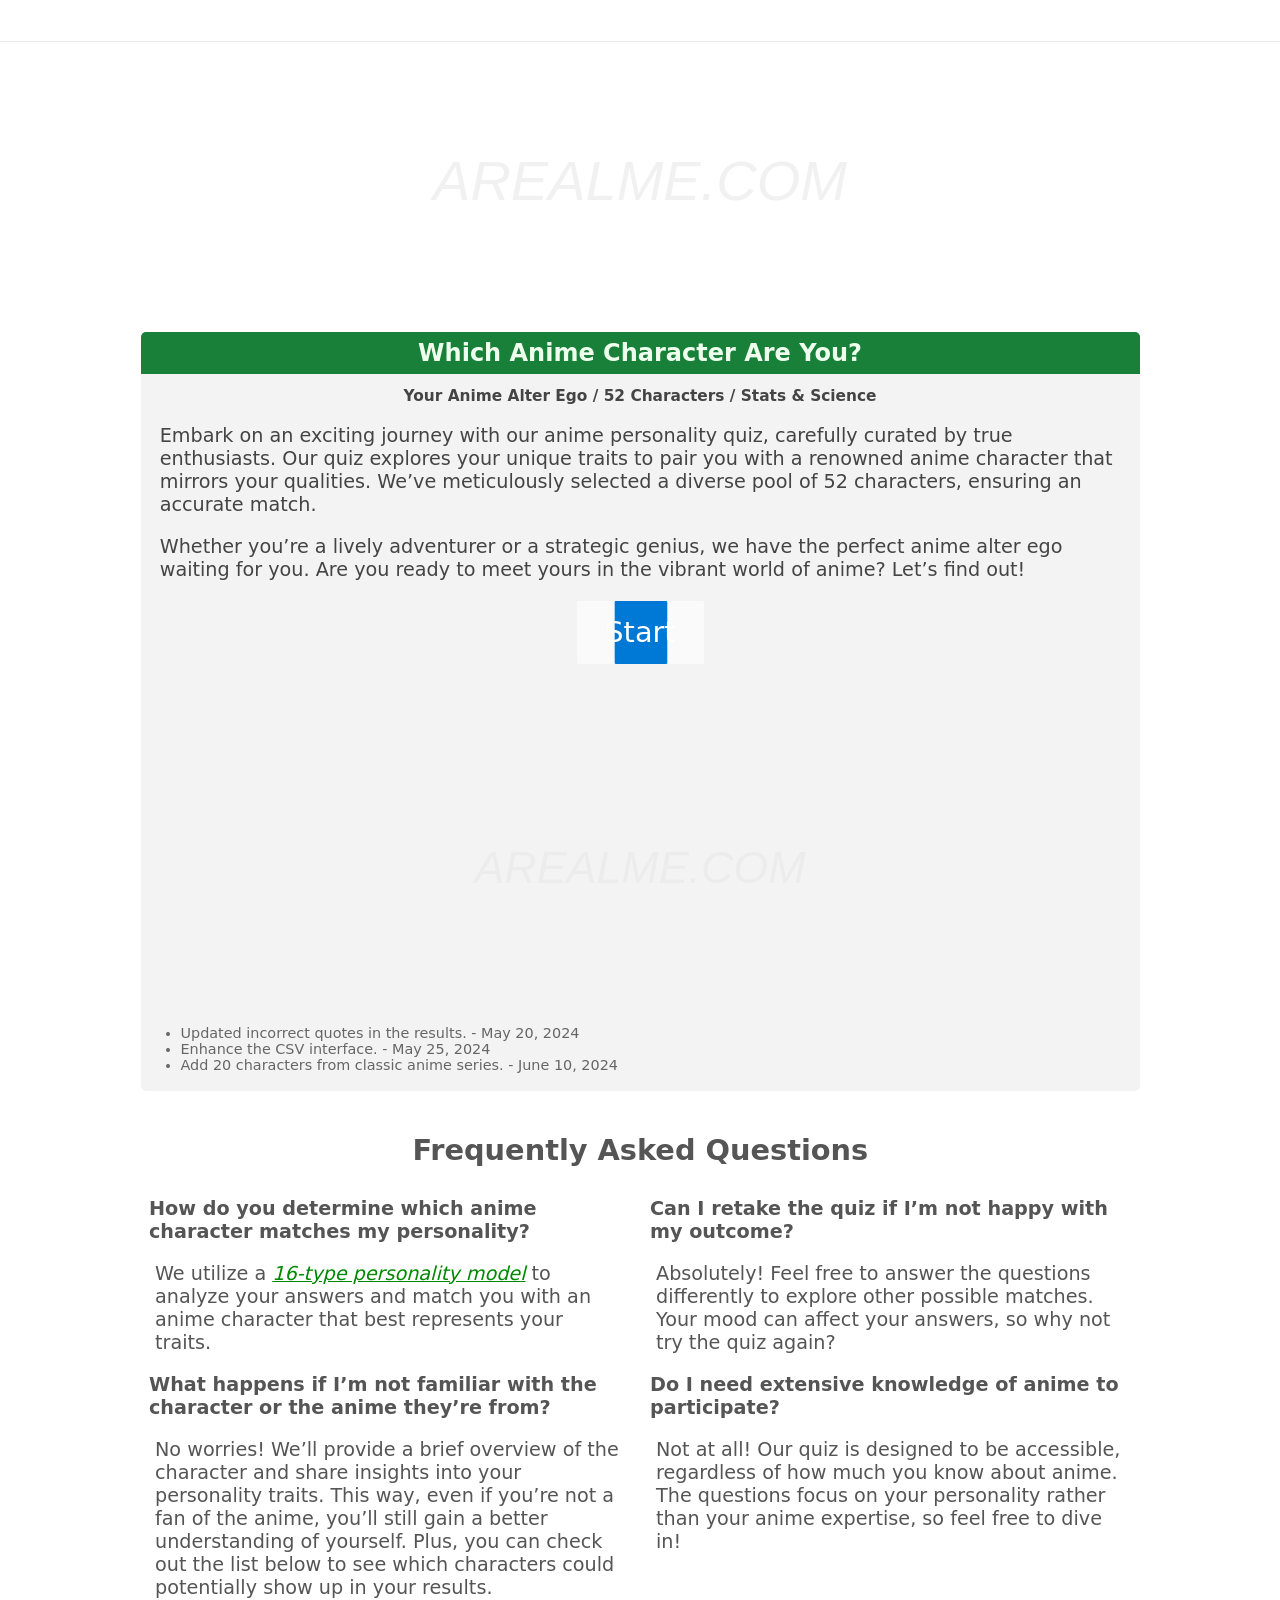
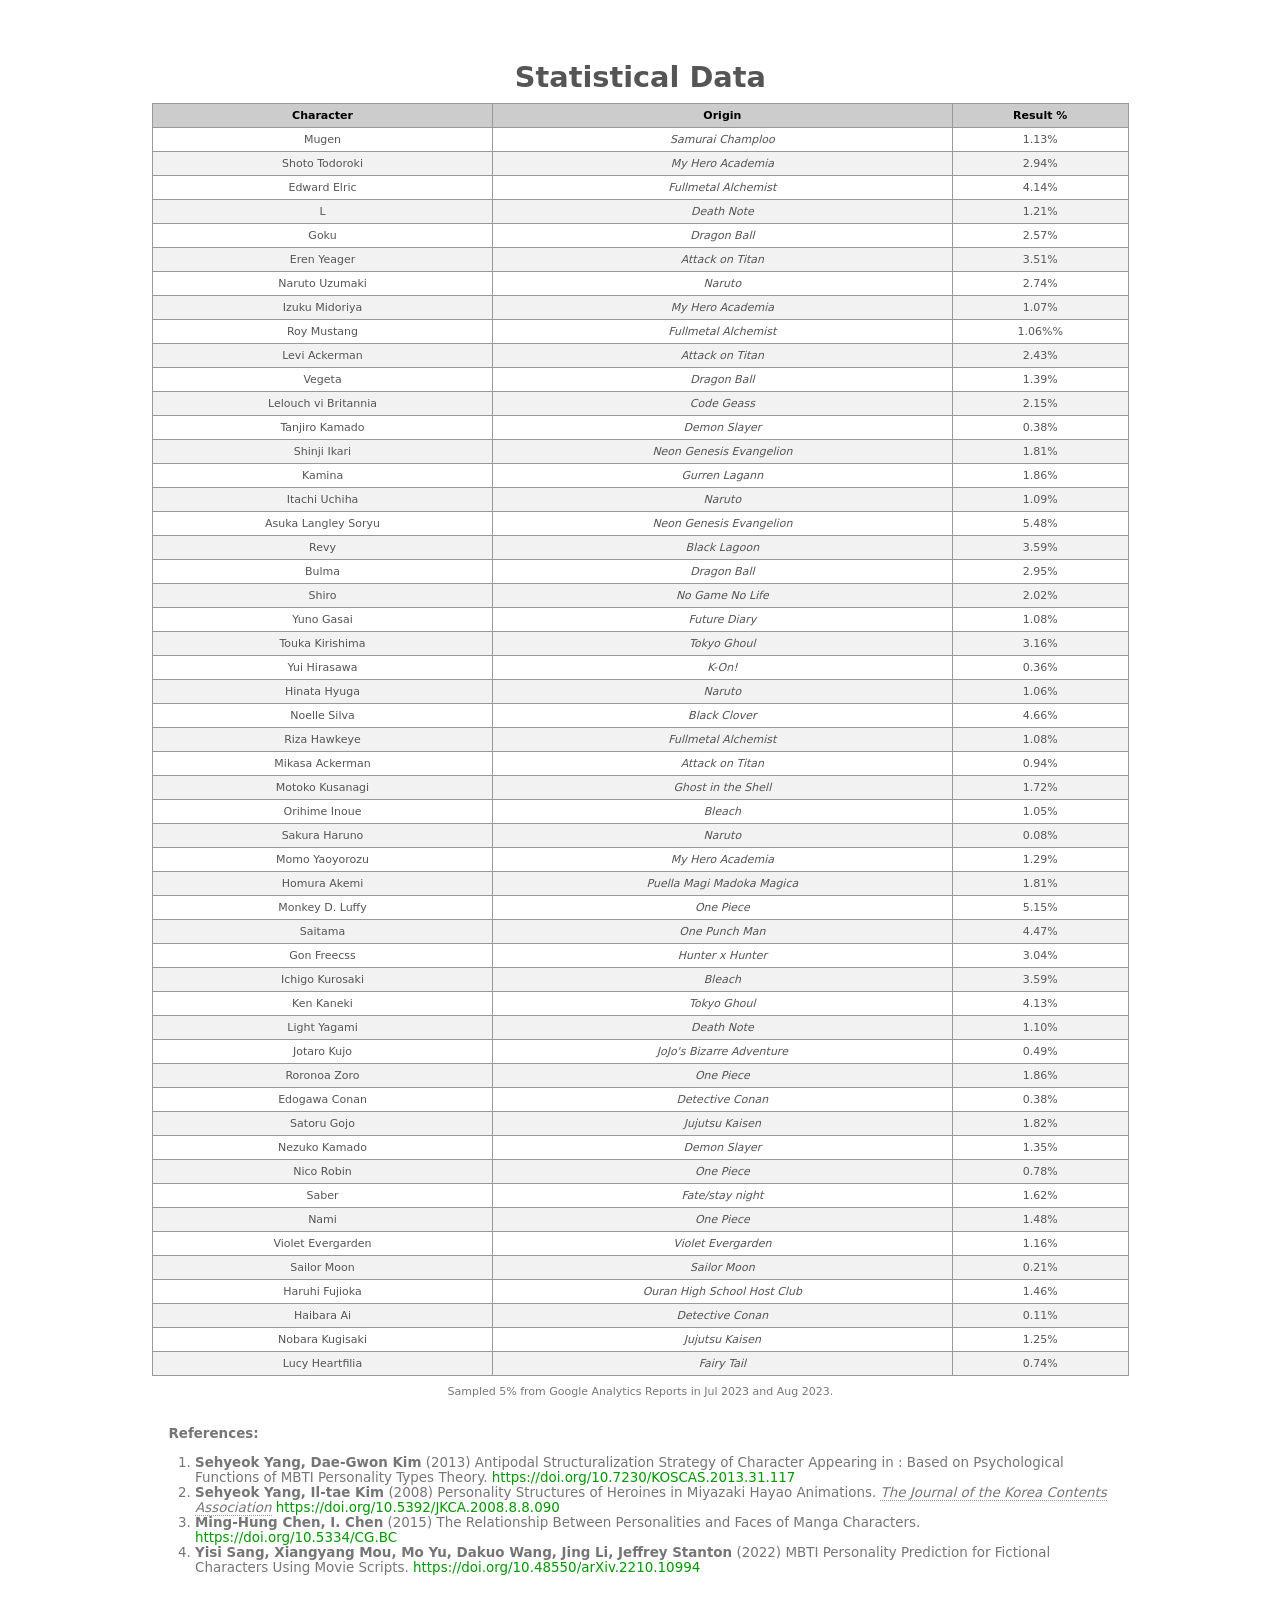
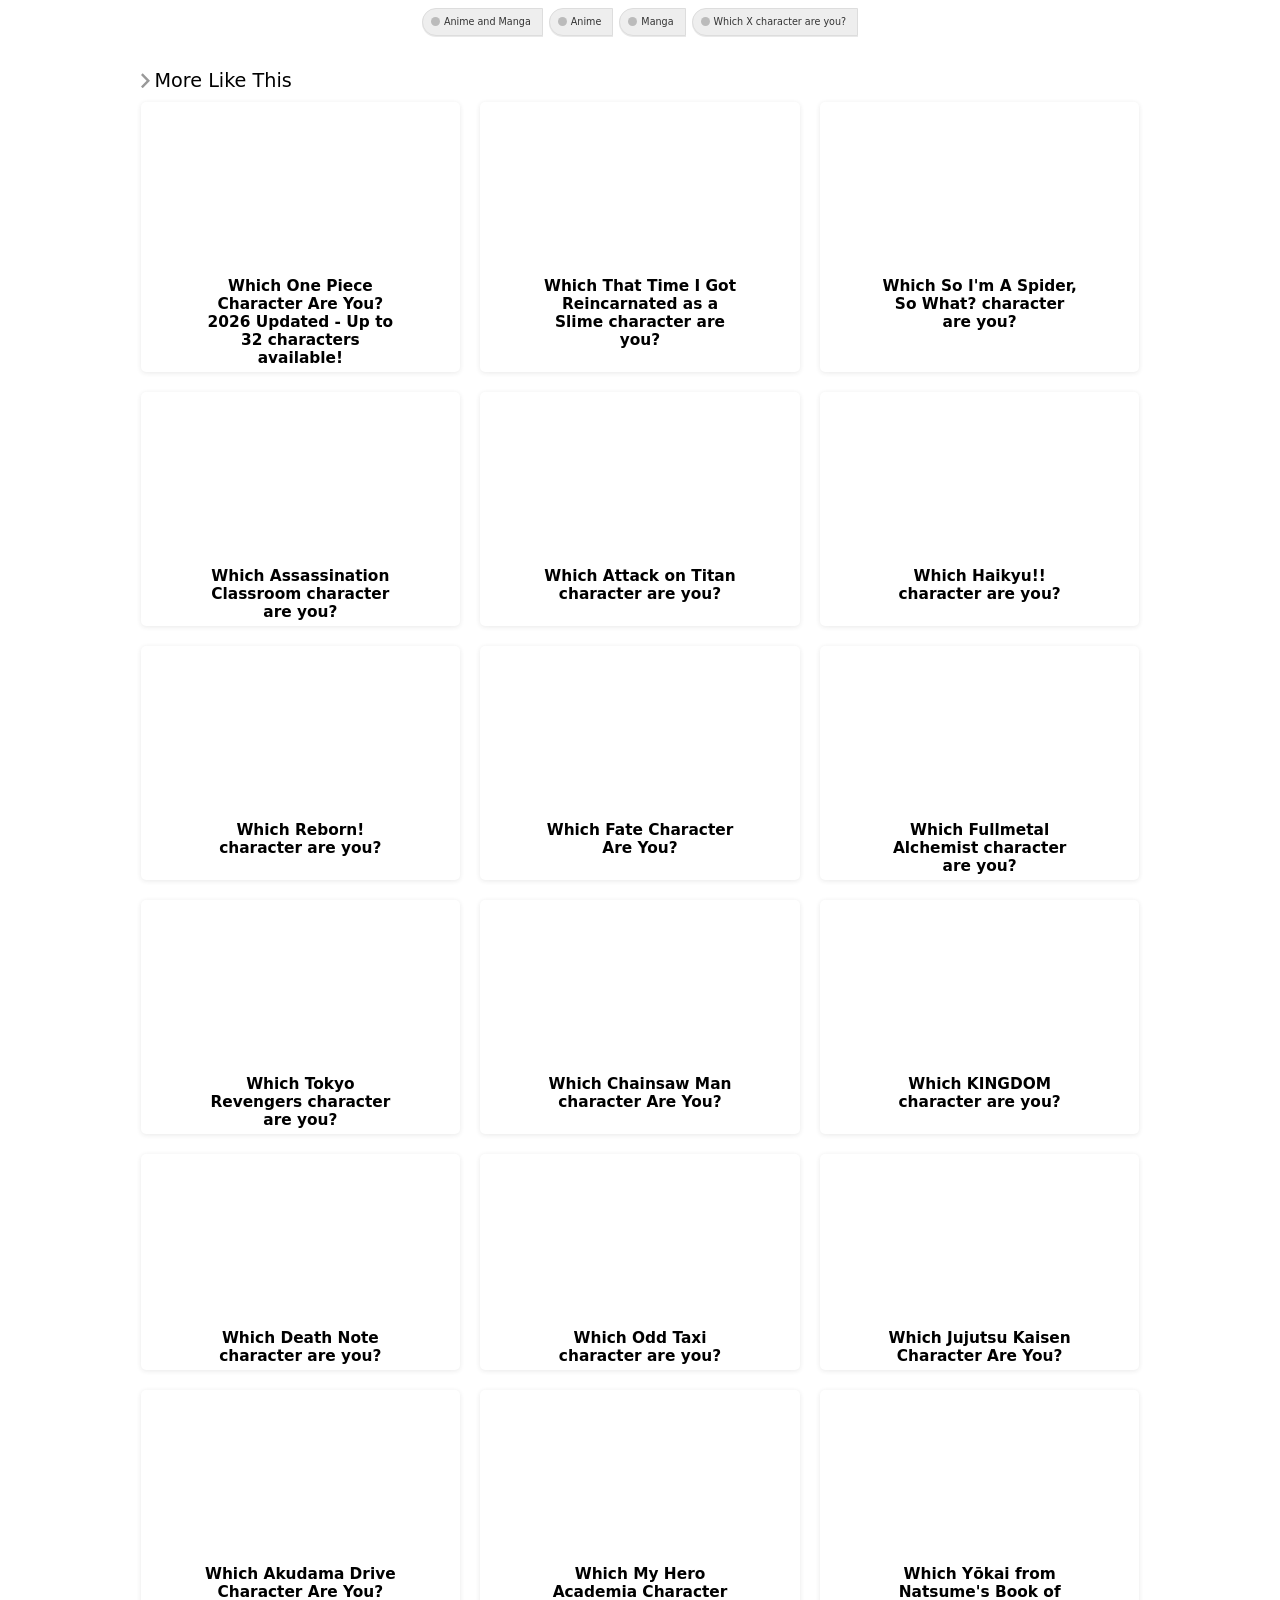
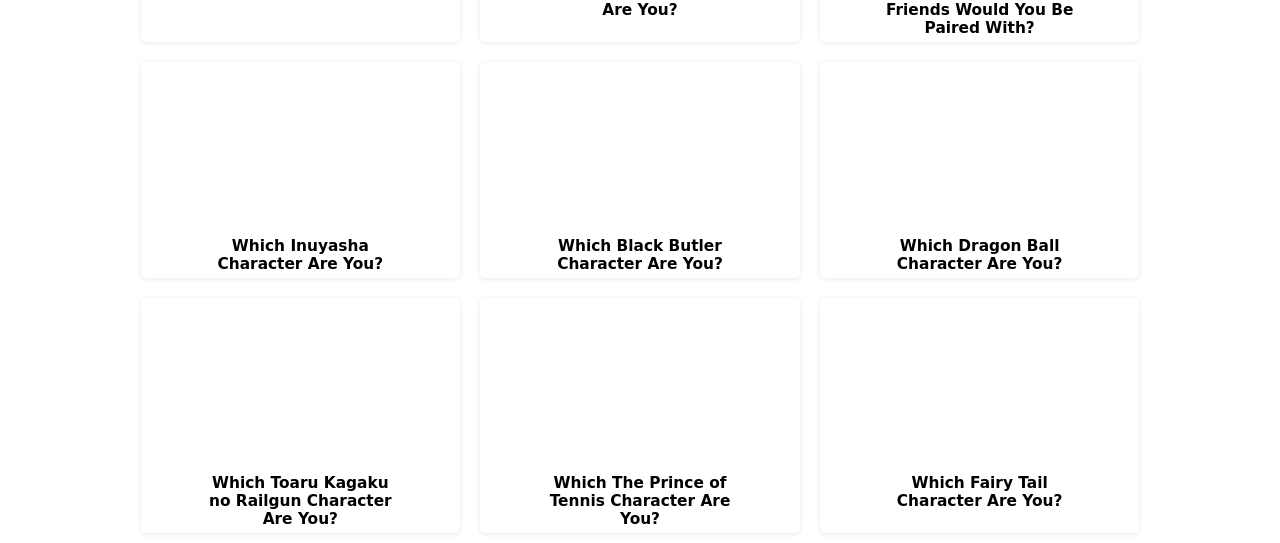
<file: arealme_test.html>
﻿<!DOCTYPE html><html lang=en-US dir=ltr><head><title>Which Anime Character Are You? - Your Anime Alter Ego / 52 Characters / Stats &amp; Science</title><meta name=description content="Have you ever wondered which anime character are you? Take this quiz now to discover your anime personality twin in our intriguing and fun-filled quiz!"><meta http-equiv=Content-Type content="text/html; charset=utf-8"><meta name=keywords content="Which Anime Character Are You, Anime character"><meta name=viewport content="width=device-width,initial-scale=1"><meta name=twitter:domain content=www.arealme.com><meta name=twitter:card content=summary_large_image><meta name=twitter:site content=@arealme_com><meta name=twitter:creator content=@arealme_com><meta name=twitter:title content="Which Anime Character Are You? - Your Anime Alter Ego / 52 Characters / Stats &amp; Science"><meta name=twitter:description content="Have you ever wondered which anime character are you? Take this quiz now to discover your anime personality twin in our intriguing and fun-filled quiz!"><meta name=twitter:image:src content=https://areal.me/cover-images/which-anime-character-are-you.png><meta name=twitter:url content=https://www.arealme.com/which-anime-character-are-you/en/ ><meta property=og:title content="Which Anime Character Are You? - Your Anime Alter Ego / 52 Characters / Stats &amp; Science"><meta property=og:type content=website><meta property=og:url content=https://www.arealme.com/which-anime-character-are-you/en/ ><meta property=og:image content=https://areal.me/cover-images/which-anime-character-are-you.png><meta property=og:image:alt content="Which Anime Character Are You? - Your Anime Alter Ego / 52 Characters / Stats &amp; Science"><meta property=og:description content="Have you ever wondered which anime character are you? Take this quiz now to discover your anime personality twin in our intriguing and fun-filled quiz!"><meta property=fb:app_id content=998115753539479><meta name=theme-color content=#FFF><meta name=robots content="index, follow"><link rel=apple-touch-icon sizes=256x256 href=https://areal.me/cc.png><link rel="shortcut icon" href=//areal.me/fav.ico><link rel=icon href=//areal.me/fav.svg type=image/svg+xml><link rel=canonical href=https://www.arealme.com/which-anime-character-are-you/en/ ><link rel=preconnect href=https://www.google-analytics.com><link rel=preconnect href=https://pagead2.googlesyndication.com><script type=application/ld+json>{"@context":"https://schema.org/","@graph":[{"@type":"WebPage","@id":"https://www.arealme.com/which-anime-character-are-you/en/#/webpage","url":"https://www.arealme.com/which-anime-character-are-you/en/","name":"Which Anime Character Are You? - Your Anime Alter Ego / 52 Characters / Stats & Science","image":"https://areal.me/cover-images/which-anime-character-are-you.png","description":"Have you ever wondered which anime character are you? Take this quiz now to discover your anime personality twin in our intriguing and fun-filled quiz!","dateModified":"2026-01-25T02:48:01.184Z","datePublished":"2023-07-26T13:14:11.000Z","keywords":"Which Anime Character Are You, Anime character","genre":"Test/Quiz","copyrightYear":"2013","author":{"@id":"https://www.arealme.com/en#author"},"creator":{"@id":"https://www.arealme.com/en#organization"},"publisher":{"@id":"https://www.arealme.com/en#organization"},"inLanguage":"en-US","isPartOf":{"@type":"WebSite","@id":"https://www.arealme.com/en#website"}},{"@type":"Organization","@id":"https://www.arealme.com/en#organization","name":"arealme.com-We create original, fun, scientifically-backed quizzes and games that let you explore personality and relationships, test your knowledge, and challenge your skills.","url":"https://www.arealme.com/en","sameAs":["https://twitter.com/arealme_com","https://www.facebook.com/arealme"],"logo":{"@type":"ImageObject","@id":"https://www.arealme.com/en#site-logo","url":"https://areal.me/logo.png","width":256,"height":256,"caption":"A Real Me - arealme.com - Test to know yourself"}},{"@type":"ImageObject","@id":"https://areal.me/cover-images/which-anime-character-are-you.png","url":"https://areal.me/cover-images/which-anime-character-are-you.png","width":"1000","height":"523","inLanguage":"en-US"},{"@type":"Person","@id":"https://www.arealme.com/en#author","url":"https://www.arealme.com/en","name":"Editor of A Real Me - arealme.com - Test to know yourself","image":{"@id":"https://www.arealme.com/en#site-logo"},"worksFor":{"@id":"https://www.arealme.com/en#organization"}},{"@type":"BreadcrumbList","description":"Breadcrumbslist","itemListElement":[{"@type":"ListItem","item":"https://www.arealme.com/en","name":"Test to know yourself","position":1},{"@type":"ListItem","item":"https://www.arealme.com/category/anime-and-manga/en","name":"Anime and Manga","position":2},{"@type":"ListItem","item":"https://www.arealme.com/which-anime-character-are-you/en/","name":"Which Anime Character Are You? - Your Anime Alter Ego / 52 Characters / Stats & Science","position":3}],"name":"Breadcrumbs"},{"@type":"Article","headline":"Which Anime Character Are You? - Your Anime Alter Ego / 52 Characters / Stats & Science","dateModified":"2026-01-25T02:48:01.184Z","datePublished":"2023-07-26T13:14:11.000Z","author":{"@id":"https://www.arealme.com/en#author"},"publisher":{"@id":"https://www.arealme.com/en#organization"},"description":"Have you ever wondered which anime character are you? Take this quiz now to discover your anime personality twin in our intriguing and fun-filled quiz!","name":"Which Anime Character Are You? - Your Anime Alter Ego / 52 Characters / Stats & Science","@id":"https://www.arealme.com/which-anime-character-are-you/en/#richSnippet","isPartOf":{"@id":"https://www.arealme.com/which-anime-character-are-you/en/#/webpage"},"image":{"@id":"https://areal.me/cover-images/which-anime-character-are-you.png"},"inLanguage":"en-US","mainEntityOfPage":{"@id":"https://www.arealme.com/which-anime-character-are-you/en/#/webpage"}}]}</script><style>@charset "UTF-8";html{min-height:101vh}body,html{margin:0;cursor:default;font-size:1em;font-family:system-ui,"Helvetica Neue",Helvetica,"Lucida Grande","Lucida Sans Unicode",arial,"Segoe UI Emoji","Apple Color Emoji","Noto Color Emoji","Noto Emoji",sans-serif}@media only screen and (max-width:720px){body,html{height:100%;margin:0;cursor:default;font-size:1em;-webkit-text-size-adjust:none}}@media only screen and (min-width:970px){body body,html body{font-size:1.2em}body .hint,html .hint{max-width:999px}body #start0,html #start0{height:82px}}.answer,a,button{user-select:none}input{font-size:1em}input[type=button],input[type=submit]{-webkit-appearance:button;cursor:pointer}a,button{cursor:pointer}h1{line-height:1em;font-size:1.25em;padding:.25em 0;margin:0;text-align:center;line-height:1em;font-size:1.25em;padding:.38em;margin:0;text-align:center;border-radius:5px 5px 0 0;background:#188038;color:#efe}@media only screen and (max-width:720px){h1{font-size:1.25em;font-weight:700}}.hint{width:98%;font-size:1em;background:#f3f3f3;border-radius:5px;color:#444;margin:7px auto 9px;padding:0 0 4px 0;text-align:left}h2{text-align:center}h1+h2{font-size:.8em}#splash{text-align:center;margin:0 auto}#splash p{padding:0 1em}.pure-button{font-family:inherit;font-size:100%;padding:.5em 1em;color:#444;color:rgba(0,0,0,.8);border:1px solid #999;border:0 transparent;background-color:#e6e6e6;text-decoration:none;border-radius:2px}.pure-button::-moz-focus-inner{padding:0;border:0}.pure-button-hover,.pure-button:focus,.pure-button:hover{background-image:linear-gradient(transparent,rgba(0,0,0,.05) 40%,rgba(0,0,0,.1))}.pure-button:focus{outline:0}.pure-button-acitve,.pure-button:active{box-shadow:0 0 0 1px rgba(0,0,0,.15) inset,0 0 6px rgba(0,0,0,.2) inset}.pure-button-disabled,.pure-button-disabled:active,.pure-button-disabled:focus,.pure-button-disabled:hover,.pure-button[disabled],.pure-button[disabled]:active,.pure-button[disabled]:focus,.pure-button[disabled]:hover{border:0;background-image:none;opacity:.4;cursor:not-allowed;box-shadow:none}.pure-button-hidden{display:none}.pure-button-primary,.pure-button-selected,a.pure-button-primary,a.pure-button-selected,button.pure-button-primary,button.pure-button-selected{background-color:#0078d5;color:#fff}.question_view{margin:20px auto;max-width:640px;width:90%;padding:0 0 200px 0}.question_view img{background:rgba(99,99,99,.2)}#collection{display:none;position:relative}#collection img{aspect-ratio:2}#collection>li{zoom:1;padding:.625em 0;list-style:none;display:none}#collection>li:after{clear:both;height:0;content:"\20";overflow:hidden}.main_view{margin:10px auto;box-sizing:border-box}@media only screen and (max-width:720px){.main_view{margin:20px auto 0;position:relative;padding:0}}@media only screen and (min-width:880px){.main_view{max-width:970px}}.question{font-weight:700;font-size:1.25em;margin-bottom:1em}.answer{border-radius:5px;font-size:1em;margin:5px 0 11px;padding:9px;cursor:pointer;border:1px solid #bbb;color:#333;box-shadow:0 2px 8px -5px;width:100%;box-sizing:border-box;background:inherit;text-align:inherit;touch-action:manipulation}.answer:active{border-color:#777}@media (hover:hover) and (pointer:fine){.answer:hover{border-color:#000}}@media only screen and (max-width:720px){.answer{margin-left:.25em}}.ans-on{border-color:#000;box-shadow:#000 0 0 0 1pt}#start0{text-align:center;height:72px;contain:strict}#start0.lib-unld #start{transform:scaleY(.05);pointer-events:none}#start0.lib-unld .content{opacity:0}#start:active{transform:translateY(1px)}#start{margin:0 auto 9px;position:relative;background:#fff9;font-size:1.5em;transition:.6s cubic-bezier(0,1,0,1)}.progress-button .content{position:relative;display:block;z-index:9;opacity:.7;transition:all .2s ease-out}.progress-button .progress{background:#148544}#start>*{pointer-events:none}#progress-inner{border-radius:2px;position:absolute;left:0;top:0;background:#0078d5;height:100%;width:100%;transform:scaleX(0);will-change:transform;transition:all .5s cubic-bezier(0,0,0,1)}#start:hover #progress-inner{background:#075398}#start:focus-visible{box-shadow:0 5px 0 0 #0078d566,0 10px 0 0 #0078d533,0 15px 0 0 #0078d50d}@media (hover:hover) and (pointer:fine){#start0 button .content{display:inline-block;position:relative;transition:.2s cubic-bezier(0,1,0,1)}#start0 button .content::after{content:' ';position:absolute;opacity:0;top:0;right:-20px;transition:.2s;background-image:url("data:image/svg+xml,%3Csvg xmlns='http://www.w3.org/2000/svg' viewBox='0 0 512 512'%3E%3Cpath fill='%23FFF' d='M496 220 336 76a48 48 0 1 0-64 72l67 60H48a48 48 0 1 0 0 96h291l-67 60a48 48 0 1 0 64 72l160-144a48 48 0 0 0 0-72z'/%3E%3C/svg%3E");width:17px;height:100%;background-position:center;background-repeat:no-repeat}#start0 button:hover .content{padding-right:25px}#start0 button:hover .content::after{opacity:1;right:0}}#loading{display:none;text-align:center}#result_details{background:#fff;display:none;padding-bottom:10px;font-size:.9em;text-align:center;padding:.5em}@media only screen and (max-width:480px){#result_details{border:none}}#update-info{font-size:.75em;color:#666}#update-info li{padding-right:15px}#fast-wrap{text-align:center;vertical-align:top;margin:36px 0 30px}#social-btnext{height:60px}@media only screen and (max-width:480px){#social-btnext{height:50px}}#more-btnext{margin-top:15px;height:50px}.blink_me{animation-name:blinker;animation-duration:1s;animation-timing-function:linear;animation-iteration-count:infinite}@keyframes blinker{0%{opacity:1}50%{opacity:0}100%{opacity:1}}.samelang_links{margin-top:15px;font-family:"Lucida Grande","Lucida Sans Unicode",Helvetica,Arial,Verdana,sans-serif;list-style-type:circle;color:#ccc}.samelang_links a{text-decoration:none;color:#999}.samelang_links a:hover{text-decoration:underline;color:#000}.samelang_links a.current{color:#000;font-weight:700}.samelang_links_img{text-align:center;margin:0 auto 0;max-width:999px;width:98%;display:flex;flex-wrap:wrap;justify-content:space-between}.samelang_links_img a{margin:10px 0;box-shadow:0 1px 5px 0 rgba(38,38,38,.1);transition:all .2s ease 0s;color:#000;text-decoration:none;box-sizing:border-box;border-radius:5px;vertical-align:top;width:32%}.samelang_links_img a:hover{color:#0078d5;transform:scale(1.01);box-shadow:0 6px 16px rgba(0,0,0,.5)}@media only screen and (max-width:480px){.samelang_links_img a{color:#000;width:49%;margin:10px 1px;background:0 0;border:none;vertical-align:top}}@media only screen and (max-width:480px){.samelang_links_img{margin-top:30px;content-visibility:auto;contain-intrinsic-size:1px 2000px}}@media only screen and (max-width:720px){.samelang_links{list-style:none}.samelang_links a{display:block;margin:10px 0 10px -10px;padding:10px 0;font-size:1em;text-align:center}}.samelang_links_img b{display:block;font-size:.8em;padding:3px 0 5px;text-decoration:none;word-wrap:break-word;max-width:200px;text-align:center;margin:0 auto}.samelang_links_img img{width:100%;border-radius:5px 5px 0 0;height:inherit;margin:0}.leader_ad_banner,.leader_ad_banner ins,.lowerad,.lowerad ins{max-width:970px;min-height:280px;margin:auto}.leader_ad_banner {contain: strict; }.leader_ad_banner, .leader_ad_banner > ins {min-height: 280px;}.leader_ad_banner {display:flex; justify-content: center; align-items: center;}.leader_ad_banner>ins,.lowerad>ins{width:98%}.google-anno{color:#090}@media only screen and (min-width:970px){.leader_ad_banner>ins{width:100%}}.leader_ad_banner,.lowerad{display:flex;align-items:center;justify-content:center}.again{display:block;text-align:center;width:67%;max-width:300px;margin:25px auto 9px;padding:10px 5px;text-decoration:none;border:1px solid #bbb;color:#666;position:relative;border-radius:5px;background:#fff}.again svg{position:absolute;left:10px;top:9px;transition:.2s ease-out}.again:hover{border-color:#777;color:#333}.again:hover svg{transform:rotate(-90deg)}@media only screen and (max-width:480px){#chart-container{width:100%}}.momo{margin:40px 0 9px;font-size:.8em;color:#999;opacity:0}#features_details,#question_details{display:none}#qe-rslt-title{color:#666}#qe-rslt-title b{color:#000;margin:0 9px}#more-links{text-align:left;max-width:999px;width:98%;margin:0 auto;font-size:1em;color:var(--common-color);display:flex;align-items:center;gap:5px}#more-links::before{content:"";display:inline-block;width:9px;aspect-ratio:7.4/12;background-repeat:no-repeat;background-size:contain;background-image:url("data:image/svg+xml,%3Csvg xmlns='http://www.w3.org/2000/svg' viewBox='0 0 7.4 12'%3E%3Cpath fill='%23999' fill-rule='nonzero' d='M0 1.4 4.6 6 0 10.6 1.4 12l6-6-6-6z'%3E%3C/path%3E%3C/svg%3E")}.arm-easeout-slow{transition:all 1s ease-out}.arm-easeout{transition:all .2s ease-out}::-moz-selection{background:#060;color:#9f9}::selection{background:#060;color:#9f9}:root{--common-bg-color:#fff;--common-color:#000}@media (prefers-color-scheme:dark){:root{--common-bg-color:#000;--common-color:#fff}}.pointer-events-none{pointer-events:none}.category-wrap a{color:#999;text-decoration:none;font-style:italic}.category-wrap a:hover{color:#000}.tag-wrap{margin:30px auto}.tag-wrap a{font-size:.5em;text-decoration:none;display:inline-flex;padding:0 11px 0 8px;border-radius:99px 0 0 99px;color:#333;background:#eee;margin:3px;box-shadow:0 1px 0 0 rgba(38,38,38,.1);border:1px solid #ddd;align-items:center;width:fit-content;height:26px}.tag-wrap a:before{content:url(data:image/svg+xml,%3Csvg%20xmlns%3D%22http%3A%2F%2Fwww.w3.org%2F2000%2Fsvg%22%20width%3D%229%22%20viewBox%3D%220%200%2020%2020%22%3E%3Ccircle%20cx%3D%2210%22%20cy%3D%2210%22%20r%3D%2210%22%20fill%3D%22%23bbb%22%3E%3C%2Fcircle%3E%3C%2Fsvg%3E);margin-right:4px;line-height:0}.tag-wrap a:hover{background:#efe}table.extra-hv{margin:9px auto 0;font-size:11px;border-collapse:collapse;width:100%}table.extra-hv td,table.extra-hv th{text-align:center;border:1px solid #999;padding:5px}table.extra-hv th{background:#ccc;color:#000}table.extra-hv tr:nth-child(even){background-color:#f2f2f2}table.extra-hv caption{caption-side:bottom;margin:9px;opacity:.8}table.extra-hv caption ul{text-align:left;padding:0 1em}.subtip a{color:#080}#tips_extra{flex-wrap:wrap;display:flex;justify-content:space-evenly;max-width:1015px;margin:0 auto;text-align:left;color:#555}.subtip{width:48%;padding:9px;box-sizing:border-box;content-visibility:auto;contain-intrinsic-size:1px 300px}.subtip h3{margin-left:-6px}#splash .subtip p{padding:0}.subtip.submain{width:98%;margin:0 auto}.subtip.submain h2{font-size:1.5em;margin-bottom:0}@media (max-width:780px){.subtip h3{margin-left:0}#tips_extra{flex-direction:column}.subtip{width:100%}table.extra-hv.large-width{display:block;overflow-x:auto}}@media (min-width:1900px){#tips_extra{max-width:1525px}}#references{font-size:.7em;color:#767676;text-align:left}#references h3{margin-left:1em}#references ol{padding-right:9px}.doi-ref{border-bottom:1px dotted #999}.doi_link{color:#090;text-decoration:none}.ab_group,.cb_group{border:1px solid #ccc;margin-bottom:2em}.cb_group div{font-size:1em;padding:9px;cursor:pointer;border-bottom:1px solid #ccc}.cb_group div:last-child{border:none}.cb_selected{background:#cfc}.ab_group div{font-size:1em;padding:9px;cursor:pointer;border-bottom:1px solid #ccc;padding-left:30px;position:relative}.ab_group div:last-child{border:none}.ab_selected{background:#cfc}.ab_sort_id{position:absolute;color:#efe;top:0;left:4px;bottom:0;margin:auto;background:#060;border-radius:50%;text-align:center;height:24px;width:24px;line-height:24px;font-size:.77em}.unclickable{pointer-events:none;color:#888;opacity:.5}@media (prefers-color-scheme:dark){body,html{background:#000}h1{background:#0e4c21;color:#fff;opacity:.87}.hint{background:#1d1d1d;color:#a4a4a4}#update-info{color:#707070}#update-info span{background:#131!important;color:#898!important}.questionWrapper{color:rgba(255,255,255,.6)}.answer{color:rgba(255,255,255,.6);background-color:#1d1d1d;border-color:#373737;box-shadow:none}.answer:hover{border-color:#357238;background-color:#1f2720}.ans-on{border-color:#777;box-shadow:#777 0 0 0 1pt}.ow-open-btn{background:#323232!important;color:rgba(255,255,255,.6)!important}.ow-open-btn svg path{fill:rgba(255,255,255,.6)!important}.ow-open-btn:hover{color:#fff!important;background:#1d1d1d!important}.ow-open-btn:hover svg path{fill:#fff!important}#qe-rslt-title{color:#aaa!important}#qe-rslt-title b{color:#bbb!important}#result_details{background:#000}.again{background:#1d1d1d;color:rgba(255,255,255,.6);border:1px solid #373737}.again:hover{border-color:#357238;background:#1f2720;color:rgba(255,255,255,.6)}#iq-description{border-color:transparent}.samelang_links_img a{background:#222!important;color:#686!important}.samelang_links_img img{filter:brightness(.6)!important}.samelang_links_img a:hover{background:#333!important;color:#aca!important}.samelang_links_img a:hover img{filter:brightness(1)!important}.subtip{color:#999}.subtip h3{color:#aaa}.cps-test-stats path#cps-svg-arrow,.cps-test-stats text{fill:#aaa!important}table.extra-hv{color:#999}table.extra-hv td{background:#111;color:#999}table.extra-hv th{background:#333;color:#aaa}table.extra-hv tr:nth-child(even) td{background-color:#222}table.extra-hv tbody{background:#121}.tag-wrap a{color:#eee;background:#333;box-shadow:none;border:1px solid #666}.tag-wrap a:hover{background:#363}.category-wrap a:hover{color:#fff}::-moz-selection{background:#090;color:#000}::selection{background:#090;color:#000}#back_button svg path{fill:#aaa!important}#back_button b{color:#aaa!important}.ab_selected{background:#030}.ab_item:first-child{border-radius:5px 5px 0 0}.ab_item:last-child{border-radius:0 0 5px 5px}.ab_group,.ab_group div{border-color:#666}.cb_selected{background:#030}.cb_item:first-child{border-radius:5px 5px 0 0}.cb_item:last-child{border-radius:0 0 5px 5px}.cb_group,.cb_group div{border-color:#666}.ab_sort_id{background:0 0;font-size:.9em}}</style><style>#prestige_img{margin:0 auto 15px;opacity:0;animation:wave 1s ease-in 1 forwards;transform-origin:center center}@keyframes wave{0%{transform:perspective(800px) rotateY(25deg) scale(.9) rotateX(15deg);filter:brightness(9)}100%{opacity:1;transform:none}}.sub-tag{font-size:.9em;padding:5px 12px;color:#fff;border-radius:20px;margin:5px;display:inline-flex;align-items:center}.combat-tag::after{content:"";display:inline-block;margin-left:8px;width:70px;height:10px;background-color:rgba(255,255,255,.3);background-image:linear-gradient(90deg,#fff 0,#fff var(--p,0),transparent var(--p,0));-webkit-mask-image:repeating-linear-gradient(90deg,#000 0,#000 4px,transparent 4px,transparent 6px);mask-image:repeating-linear-gradient(90deg,#000 0,#000 4px,transparent 4px,transparent 6px)}.combat-tag.no-bar::after{display:none}.combat-value{margin-left:5px;font-weight:900}.sub-tag-big{font-size:1.5em;padding:.2em .5em;display:block;width:fit-content;margin:0 auto 8px}.sub-tag-name{margin-right:0;padding:2px 3px 2px 6px;border-radius:4px 0 0 4px;white-space:nowrap}.sub-tag-value{margin-left:0;padding:2px 3px 2px 6px;border-radius:0 4px 4px 0}.sub-tag-name,.sub-tag-value{border:2px solid #fff;display:flex;align-items:center;flex-grow:1}.sub-tag-pair{margin-right:5px;padding:3px;display:inline-flex}#xContainer h5{font-size:1.2em;text-align:left;margin-bottom:0}.x-italic-header{margin:10px 0 10px;width:100%;font-size:1.5em;font-style:italic}.x-quotation{margin:10px 0 10px;width:100%;font-size:1.5em;font-style:italic}.x-quotation-source{margin:-9px 0 10px;width:100%;font-size:1.2em}.x-quotation-source:before{content:"—";font-size:1.2em}.x-quotation::before{content:"“";font-size:2em}.x-quotation::after{content:"„";font-size:2em;line-height:0}#showall-section button{margin:5px;border:none;outline:0;padding:8px 19px;border-radius:4px;font-size:.9em;transition:all .1s;position:relative;filter:grayscale(.5);color:#fff}.showall-mine:before{content:"";position:absolute;top:50%;transform:translateY(-50%);left:7px;background-image:url("data:image/svg+xml,%3Csvg xmlns='http://www.w3.org/2000/svg' viewBox='0 0 512 512'%3E%3Cpath fill='%23ff0' d='M256 0a135 135 0 1 0 0 270 135 135 0 0 0 0-270zM424 358c-37-37-86-58-138-58h-60A197 197 0 0 0 31 497c0 8 7 15 15 15h420c8 0 15-7 15-15 0-52-20-101-57-139z'/%3E%3C/svg%3E");height:1em;width:1em;background-repeat:no-repeat}#showall-section button.showall-mine{padding-left:28px}#showall-section button.showall-current{color:#ff0!important;filter:none;box-shadow:rgba(0,0,0,.16) 0 1px 4px,#333 0 0 0 3px}#showall-section{color:#999}#showall-section button:hover{color:#ff0}:root{--rcmd-link-bg:#eaf0ea;--rcmd-link-text:#070;--rcmd-link-border:#00880073;--rcmd-hover-bg:#474;--rcmd-hover-text:#fff;--rcmd-case-bg:#efe;--rcmd-case-border:#6a6;--rcmd-case-link-bg:#b9f5b9;--rcmd-case-link-text:#444}@media (prefers-color-scheme:dark){:root{--rcmd-link-bg:#1F2720;--rcmd-link-text:#459944;--rcmd-link-border:#3A413B;--rcmd-hover-bg:#4D8350;--rcmd-hover-text:#fff;--rcmd-case-bg:#111;--rcmd-case-border:#373737;--rcmd-case-link-bg:#1F2720;--rcmd-case-link-text:#a4a4a4}}.rcmd-qz{padding:0 1em;text-align:center}.rcmd-qz h2{color:var(--rcmd-case-link-text);margin:2em 0 0;text-align:center;font-size:1em;font-weight:400}.rcmd-qz li a{border:1px solid var(--rcmd-link-border);box-sizing:border-box;padding:3px 9px;display:inline-block;color:var(--rcmd-link-text);background:var(--rcmd-link-bg);font-size:.7em;text-decoration:none;border-radius:4px;transition:.1s}.rcmd-qz li a.rcmd-crnt,.rcmd-qz li a:hover,.result_case.rcmd-qz li a.rcmd-crnt,.result_case.rcmd-qz li a:hover{color:var(--rcmd-hover-text);background:var(--rcmd-hover-bg)}.rcmd-qz ul{margin-top:.6em;padding:0;list-style:none}.rcmd-qz ul li{display:inline-block;margin:5px 3px}.result_case{text-align:left;background:var(--rcmd-case-bg);padding:15px!important;border:1px solid var(--rcmd-case-border);border-radius:5px;margin:1em auto}.result_case.rcmd-qz{text-align:center}.result_case.rcmd-qz li a{background:var(--rcmd-case-link-bg)}.result_case.rcmd-qz h2{margin:0}</style><style id=w511>:root{--nav-bg:#fff;--nav-text:#777;--nav-text-bold:#000;--nav-icon-fill:#333;--nav-icon-hover-bg:#ddd;--nav-icon-hover-fill:#000;--nav-border:#9993;--nav-li-bg:#9991;--nav-li-hover-bg:#0963;--nav-overlay-bg:#000000AA}@media (prefers-color-scheme:dark){:root{--nav-bg:#31353E;--nav-text:#bbb;--nav-text-bold:#ddd;--nav-icon-fill:#bbb;--nav-icon-hover-bg:#2c3038;--nav-icon-hover-fill:#fff;--nav-border:#373737;--nav-li-bg:rgba(255, 255, 255, 0.05);--nav-li-hover-bg:rgba(0, 153, 102, 0.2);--nav-overlay-bg:rgba(0, 0, 0, 0.85)}}nav#arm_topnav{color:var(--nav-text);height:42px;box-sizing:border-box;position:relative;z-index:888;contain:style layout size;border-bottom:1px solid var(--nav-border);background:var(--nav-bg)}#arm_topnav_outwrap{visibility:hidden;max-width:999px;width:98%;margin:0 auto;user-select:none}#arm_topnav_wrap{display:flex;height:42px;align-items:center}nav#arm_topnav i{cursor:pointer;justify-content:center;display:inline-flex;height:42px;width:42px}nav#arm_topnav i svg{width:16px;vertical-align:middle}nav#arm_topnav i svg path{fill:var(--nav-icon-fill)}nav#arm_topnav i:hover{background:var(--nav-icon-hover-bg)}nav#arm_topnav i:hover svg path{fill:var(--nav-icon-hover-fill)}#arm_topnav_home{text-decoration:none;font-family:sans-serif,system-ui;font-weight:700;padding:7px 9px;font-size:14px}.nav-logo-t1{color:var(--nav-text-bold)}#arm_topnav_home:hover{filter:brightness(1.2)}#arm_mybar_close,#arm_topnav_close{display:none}#arm_topnav_mycontent,#arm_topnav_sidebar{display:none;background:var(--nav-bg);padding:9px 33px}#arm_topnav_mycontent{min-height:250px;max-height:75vh;overflow-y:auto;overscroll-behavior:contain}#arm_topnav_sidebar{max-height:85vh;overflow-y:auto;overscroll-behavior:contain}#arm_topnav_mycontent.mybar_virgin{background:0 0}#arm_topnav_sidebar h2{text-align:left;margin-top:0;margin-bottom:9px;font-size:.9em;color:var(--nav-text-bold)}#arm_topnav_sidebar ul{list-style:none;padding:0;margin-top:0}#arm_topnav li{display:inline-block;padding:2px 7px;background:var(--nav-li-bg);margin:1px;border-radius:4px}#arm_topnav li:hover{background:var(--nav-li-hover-bg)}#arm_topnav_sidebar a{font-size:.8em;color:var(--nav-text);text-decoration:none;padding:5px 0;display:inline-block}#arm_topnav_sidebar a[title=Revocation]{display:none}#arm_topnav_sidebar a:hover{color:#188038}#nav-overlay{position:fixed;z-index:10;top:0;left:0;height:100%;width:100%;background:var(--nav-overlay-bg);-webkit-backdrop-filter:blur(9px);backdrop-filter:blur(9px);display:none}.arm_top_nav_cards{display:flex;flex-wrap:wrap}.arm_top_nav_card{width:33.33%;margin:10px 0 10px 0}.arm_top_nav_card:nth-child(1),.arm_top_nav_card:nth-child(2){width:50%;margin-bottom:1em}.arm_top_nav_card:nth-child(3){width:35%}.arm_top_nav_card:nth-child(4){width:40%}.arm_top_nav_card:nth-child(5){width:23%}#arm_toolset{margin-left:auto}.mybar-unload{display:none}.mybar-loading{font-size:3em;text-align:center}.nav-category{color:#767676;text-decoration:none;font-size:14px;font-weight:700;padding:7px 9px;font-family:sans-serif,system-ui}.nav-category:hover{color:#f53c02}.breadcrumb-sep{width:7px;margin:0 12px}@media only screen and (max-width:600px){.arm_top_nav_card{width:100%!important}.arm_top_nav_card:last-child{margin-bottom:9em}#arm_topnav_sidebar h2,.arm_top_nav_cards{text-align:center}#arm_topnav_mycontent,#arm_topnav_sidebar{padding:9px 7px}.breadcrumb-sep{width:6px;margin:0 9px}}@media only screen and (max-width:480px){#arm_topnav_home{padding-left:4px}.nav-category,.nav-logo-t1{font-size:12px}.breadcrumb-sep{width:5px;margin:0 2px}#nav-overlay{-webkit-backdrop-filter:none;backdrop-filter:none}}@media only screen and (max-width:360px){.breadcrumb-sep,.nav-category{display:none}}@media (min-width:480px){#arm_topnav_home:hover,.nav-category:hover{background:#9992;border-radius:4px}}@media (min-height:600px){#arm_topnav{position:sticky!important;top:0}}</style><style id=darkmode>@media (prefers-color-scheme:dark){#showall-section button.showall-current{box-shadow:rgba(0,0,0,.16) 0 1px 4px,#fbfb00 0 0 0 3px!important}}</style><meta name=robots content="follow, index, max-snippet:-1, max-video-preview:-1, max-image-preview:large"><link rel="alternate" href="https://www.arealme.com/which-anime-character-are-you/en/" hreflang="en-US" /><link rel="alternate" href="https://www.arealme.com/which-anime-character-are-you/ko/" hreflang="ko-KR" /><link rel="alternate" href="https://www.arealme.com/which-anime-character-are-you/es/" hreflang="es-ES" /><link rel="alternate" href="https://www.arealme.com/which-anime-character-are-you/ms/" hreflang="ms-MY" /><link rel="alternate" href="https://www.arealme.com/which-anime-character-are-you/ja/" hreflang="ja-JP" /><link rel="alternate" href="https://www.arealme.com/which-anime-character-are-you/id/" hreflang="id-ID" /><link rel="alternate" href="https://www.arealme.com/which-anime-character-are-you/th/" hreflang="th-TH" /><link rel="alternate" href="https://www.arealme.com/which-anime-character-are-you/cn/" hreflang="zh-Hans" /><link rel="alternate" href="https://www.arealme.com/which-anime-character-are-you/zh/" hreflang="zh-Hant" /><link rel="alternate" href="https://www.arealme.com/which-anime-character-are-you/vi/" hreflang="vi-VN" /><link rel="alternate" href="https://www.arealme.com/which-anime-character-are-you/pt/" hreflang="pt-BR" /><link rel="alternate" href="https://www.arealme.com/which-anime-character-are-you/ru/" hreflang="ru-RU" /><link rel="alternate" href="https://www.arealme.com/which-anime-character-are-you/pl/" hreflang="pl-PL" /><link rel="alternate" href="https://www.arealme.com/which-anime-character-are-you/fr/" hreflang="fr-FR" /><link rel="alternate" href="https://www.arealme.com/which-anime-character-are-you/de/" hreflang="de-DE" /><link rel="alternate" href="https://www.arealme.com/which-anime-character-are-you/it/" hreflang="it-IT" /><link rel="alternate" href="https://www.arealme.com/which-anime-character-are-you/nl/" hreflang="nl-NL" /><link rel="alternate" href="https://www.arealme.com/which-anime-character-are-you/tr/" hreflang="tr-TR" /><link rel="alternate" href="https://www.arealme.com/which-anime-character-are-you/ar/" hreflang="ar-AR" /><link rel="alternate" href="https://www.arealme.com/which-anime-character-are-you/sv/" hreflang="sv-SE" /><link rel="alternate" href="https://www.arealme.com/which-anime-character-are-you/da/" hreflang="da-DK" /><link rel="alternate" href="https://www.arealme.com/which-anime-character-are-you/ro/" hreflang="ro-RO" /><link rel="alternate" href="https://www.arealme.com/which-anime-character-are-you/hu/" hreflang="hu-HU" /><link rel="alternate" href="https://www.arealme.com/which-anime-character-are-you/fa/" hreflang="fa-IR" /><link rel="alternate" href="https://www.arealme.com/which-anime-character-are-you/el/" hreflang="el-GR" /><link rel="alternate" href="https://www.arealme.com/which-anime-character-are-you/cs/" hreflang="cs-CZ" /><link rel="alternate" href="https://www.arealme.com/which-anime-character-are-you/no/" hreflang="nb-NO" /><link rel="alternate" href="https://www.arealme.com/which-anime-character-are-you/fi/" hreflang="fi-FI" /><link rel="alternate" href="https://www.arealme.com/which-anime-character-are-you/az/" hreflang="az" /><link rel="alternate" href="https://www.arealme.com/which-anime-character-are-you/hi/" hreflang="hi-IN" /><link rel="alternate" href="https://www.arealme.com/which-anime-character-are-you/sw/" hreflang="sw-KE" /><link rel="alternate" href="https://www.arealme.com/which-anime-character-are-you/uk/" hreflang="uk" /><link rel="alternate" href="https://www.arealme.com/which-anime-character-are-you/he/" hreflang="he" /><link rel="alternate" href="https://www.arealme.com/which-anime-character-are-you/sr/" hreflang="sr" /><link rel="alternate" href="https://www.arealme.com/which-anime-character-are-you/en/" hreflang="x-default" /></head><body><div id=nav-overlay></div><nav id=arm_topnav><div id=arm_topnav_outwrap><div id=arm_topnav_wrap><i id=arm_topnav_toggle><svg id=arm_topnav_open viewbox="0 0 16 12"><path d="M0 0h16v2H0zM0 5h16v2H0zM0 10h16v2H0z"></path></svg><svg id=arm_topnav_close viewbox="0 0 24 24"><path d="M14 12.1l6.1-6.15-2-1.85-6 6.1-6.2-6.1L4.1 6l6.1 6.15-6 6 1.85 1.9 6.15-6.1 6 6.1 1.9-1.9-6.1-6z"></path></svg></i><a id=arm_topnav_home href=https://www.arealme.com/ ><b class=nav-logo-t1>AREALME</b></a><div id=arm_toolset><i id=arm_topnav_mybar><svg id=arm_mybar_open viewbox="0 0 504 448" style=width:23px><path d="M235 139v106l91 55 15-26-74-45v-90z"></path><path d="M256 32C150 32 64 118 64 224H0l83 83 2 3 86-86h-64a149 149 0 1 1 44 105l-31 31A192 192 0 1 0 256 32z"></path></svg><svg id=arm_mybar_close viewbox="0 0 24 24"><path d="M14 12.1l6.1-6.15-2-1.85-6 6.1-6.2-6.1L4.1 6l6.1 6.15-6 6 1.85 1.9 6.15-6.1 6 6.1 1.9-1.9-6.1-6z"></path></svg></i></div></div><div id=arm_topnav_sidebar><div class=arm_top_nav_cards><div class=arm_top_nav_card><h2>Trending</h2><ul><li><a title="CPS Test" href=https://www.arealme.com/click-speed-test/en/ >👆 CPS Test</a></li><li><a title="Mental Age Test" href=https://www.arealme.com/mental/en/ >🎂 Mental Age Test</a></li><li><a title="Rice Purity Test" href=https://www.arealme.com/rice-purity-test/en/ >😈 Rice Purity Test</a></li><li><a title="Reaction Time Test" href=https://www.arealme.com/reaction-test/en/ >⏱️ Reaction Time Test</a></li><li><a title="When Will I Die?" href=https://www.arealme.com/when-will-i-die/en/ >🪦 When Will I Die?</a></li><li><a title="What Animal Am I?" href=https://www.arealme.com/what-animal-am-i/en/ >🐒 What Animal Am I?</a></li><li><a title="Harry Potter House Quiz" href=https://www.arealme.com/harry-potter-house-sort/en/ >🧙‍♂️ Harry Potter House Quiz</a></li><li><a title="Spirit Animal Quiz" href=https://www.arealme.com/spirit-animal-quiz/en/ >🐦‍🔥 Spirit Animal Quiz</a></li><li><a title="Spacebar Test" href=https://www.arealme.com/spacebar-test/en/ >🔲 Spacebar Test</a></li><li><a title="Patronus Quiz - What Animal Will You Have When You Use Expecto Patronum?" href=https://www.arealme.com/patronus-quiz/en/ >🦄 Patronus Quiz</a></li><li><a title="Typing Test" href=https://www.arealme.com/typing-test/en/ >⌨️ Typing Test</a></li><li><a title="Do I Like Her? - Take this quiz to know do you have a crush on her" href=https://www.arealme.com/do-i-like-her/en/ >👧 Do I Like Her?</a></li><li><a title="Do I Like Him Quiz - Take this quiz to know do you have a crush on him" href=https://www.arealme.com/do-i-like-him/en/ >👦 Do I Like Him?</a></li><li><a title="Does He Like Me Quiz" href=https://www.arealme.com/does-he-like-me/en/ >👨 Does He Like Me?</a></li><li><a title="IQ Test" href=https://www.arealme.com/iq/en/ >🎓 IQ Test</a></li><li><a title="Alignment Test - An assessment designed to determine a person's moral and ethical outlook, as defined by the nine alignments in Dungeons & Dragons." href=https://www.arealme.com/alignment-test/en/ >⚖️ Alignment Test</a></li><li><a title="Gay Test" href=https://www.arealme.com/gay-test/en/ >🏳️‍🌈 Gay Test</a></li><li><a title="Kinsey Scale Test" href=https://www.arealme.com/kinsey-scale-test/en/ >🌈 Kinsey Scale Test</a></li><li><a title="EQ Test Based on Daniel Goleman’s Model: Take Now and Get Detailed Answers & Explanations" href=https://www.arealme.com/eq/en/ >🧘 EQ Test</a></li><li><a title="Would I Survive A Zombie Apocalypse - Take this test to find out how long you would survive in a Zombie Apocalypse!" href=https://www.arealme.com/how-long-would-you-survive-a-zombie-apocalypse/en/ >🧟 Zombie Apocalypse Survival Test</a></li><li><a title="Are You Top or Bottom Quiz" href=https://www.arealme.com/are-you-top-or-bottom/en/ >💞 Top Or Bottom Quiz</a></li></ul></div><div class=arm_top_nav_card><h2>Featured</h2><ul><li><a title="Coreball - Global statistical reports and speedrun records now available!" href=https://www.arealme.com/coreball/en/ >🟤 Coreball</a></li><li><a title="Spacebar Clicker / Try to score 100M in one hour!" href=https://www.arealme.com/spacebar-clicker/en/ >⚔️ Spacebar Clicker</a></li><li><a title="Alpha Beta Omega Test - Are You An Alpha, Beta or Omega?" href=https://www.arealme.com/alpha-beta-omega-quiz/en/ >🐺 Omegaverse Test</a></li><li><a title="BMI Calculator" href=https://www.arealme.com/bmi-calculator/en/ >📝 BMI Calculator</a></li><li><a title="Percentage Calculator" href=https://percentage-calculator.io/ >📈 Percentage Calculator</a></li><li><a title="Sexuality Test" href=https://www.arealme.com/sexuality-orientation-test/en/ >🌈 Sexuality Test</a></li><li><a title="Inkblot Test" href=https://www.arealme.com/inkblot-test/en/ >🌀 Inkblot Test</a></li><li><a title="Gaslighting Test" href=https://www.arealme.com/gaslighting-test/en/ >😨 Gaslighting Test</a></li><li><a title="What Periodic Element Am I?" href=https://www.arealme.com/what-chemical-element-are-you/en/ >🧪 What Periodic Element Am I?</a></li><li><a title="Enneagram Test" href=https://www.arealme.com/enneagram-test/en/ >🔮 Enneagram Test</a></li><li><a title="The 16 Personality Types Test" href=https://www.arealme.com/16-personality-test-radar-version/en/ >🧩 16 Personality Test</a></li><li><a title="Online English Vocabulary Size Test" href=https://www.arealme.com/vocabulary-size-test/en/ >📚 Vocabulary Size Test</a></li><li><a title="Key Test - keyboard test / keyboard tester" href=https://key-test.com/ >⌨️ Key Test</a></li><li><a title="Mouse Polling Rate Test" href=https://www.arealme.com/mouse-polling-rate-test/en/ >🖱️ Mouse Polling Rate Test</a></li><li><a title="Soldier Poet King Quiz - Are you a Soldier, a Poet? Or What Percentage of Each?" href=https://www.arealme.com/soldier-poet-king-quiz/en/ >👑 Soldier Poet King Quiz</a></li><li><a title="Draw A Perfect Circle (Check your π!)" href=https://www.arealme.com/draw-a-circle/en/ >⭕️ Draw A Perfect Circle</a></li><li><a title="Aim Test" href=https://www.arealme.com/aim-test/en/ >🎯 Aim Test</a></li><li><a title="Left Brain Right Brain Test" href=https://www.arealme.com/left-right-brain/en/ >🧠 Left Brain Right Brain Test</a></li><li><a title="Aim Trainer / Visual Stats / Customizable / For Rookie and Pro" href=https://www.arealme.com/aim-trainer/en/ >🎯 Aim Trainer</a></li><li><a title="CHRISTMAS 2048 - Can you merge Santa Claus in 24 hours!?" href=https://www.arealme.com/xmas-2048/en/ >🎄 CHRISTMAS 2048</a></li><li><a title="White Screen / White Screen Test / White Screen Online" href=https://whitescreen.tv/ >🖥️ White Screen</a></li></ul></div><div class=arm_top_nav_card><h2>Popular Series</h2><ul><li><a title="Harry Potter" href=https://www.arealme.com/category/harry-potter-quizzes/en>🪄 Harry Potter</a></li><li><a title="Anime & Manga" href=https://www.arealme.com/category/anime-and-manga/en>🦸‍♂️ Anime & Manga</a></li><li><a title=Geography href=https://www.arealme.com/category/geography/en>🏝️ Geography</a></li><li><a title="TV & Movies" href=https://www.arealme.com/category/tv-movies-and-books/en>🍿 TV & Movies</a></li><li><a title="Personality & Self" href=https://www.arealme.com/category/personality-and-self/en>🎭 Personality & Self</a></li><li><a title=Relationship href=https://www.arealme.com/category/relationships/en>💖 Relationship</a></li><li><a title=Knowledge href=https://www.arealme.com/category/knowledge/en>📖 Knowledge</a></li><li><a title="Human Abilities" href=https://www.arealme.com/category/ability-tests/en>💪 Human Abilities</a></li></ul></div><div class=arm_top_nav_card><h2>Games</h2><ul><li><a title="Word Unscrambler" href=https://wordunscrambler.win/ >🟨 Word Unscrambler</a></li><li><a title="Wordle Solver" href=https://wordlesolver.pro/ >🟩 Wordle Solver</a></li><li><a title="Immortal Snake" href=https://www.arealme.com/immortal-snake/en/ >🐍 Immortal Snake</a></li><li><a title="100 Floor Challenge" href=https://www.arealme.com/100-floor-challenge/en/ >🏃‍♂️ 100 Floor Challenge</a></li><li><a title="SPACEBAR CLICKER" href=https://www.arealme.com/spacebar-clicker/en/ >⚔️ SPACEBAR CLICKER</a></li><li><a title="Dino Game (NEW: Voice Control + DINO JUMPER)" href=https://www.arealme.com/dino-game/en/ >🦕 Dino Game</a></li><li><a title="Cannon Defense" href=https://www.arealme.com/cannon-defense/en/ >💣 Cannon Defense</a></li><li><a title=Escapa! href=https://www.arealme.com/escapa/en/ >⏱️ Escapa!</a></li><li><a title="Spend Bill Gates' Money" href=https://www.arealme.com/spend-bill-gates-money/en/ >💳 Spend Bill Gates' Money</a></li><li><a title="Block Dash - Try to Score 1M in 16 Levels!" href=https://www.arealme.com/block-dash/en/ >🧱 Block Dash</a></li><li><a title="Icon Craft" href=https://www.arealme.com/icon-craft/en/ >🧬 Icon Craft</a></li></ul></div><div class=arm_top_nav_card><h2>About</h2><ul><li><a title=Privacy href=https://www.arealme.com/privacy/ >Privacy</a></li><li><a title=TOS href=https://www.arealme.com/tos/ >TOS</a></li><li><a title="Facebook (@arealme)" href=https://www.facebook.com/arealme>Facebook</a></li><li><a title="Arealme Youtube Channel" href=https://www.youtube.com/@arealme_com>Youtube</a></li><li><a title="X (@arealme_com)" href=https://x.com/arealme_com>X</a></li><li><a title="Linktree (@arealme)" href=https://linktr.ee/arealme>Linktree</a></li><li><a title=About href=https://www.arealme.com/about/ >About</a></li><li><a title="Contact Us" href=https://www.arealme.com/contactus/ >Contact Us</a></li></ul></div></div></div><div class=mybar_virgin id=arm_topnav_mycontent><div class="mybar-loading blink_me">...</div><div class="arm_mybar_utils mybar-unload"><div id=mybar_title></div><div id=mybar_flush></div></div><div class="arm_mybar_list mybar-unload"></div></div></div></nav><script>window.mh_arr=window.mh_arr||[],window.mh_arr.push(()=>{let e=!0,t=!0,a=!1;const r=(e,t)=>{document.querySelectorAll(e).forEach(e=>{e.style.display=t?"block":"none"})},o=(a=!0)=>{a&&!t&&n(!1),r("#nav-overlay, #arm_topnav_sidebar, #arm_topnav_close",a),r("#arm_topnav_open",!a),e=!a},n=(n=!0)=>{if(n){if(e||o(!1),r("#nav-overlay, #arm_topnav_mycontent, #arm_mybar_close",!0),r("#arm_mybar_open",!1),!a){const e=document.createElement("script");e.src="https://areal.me/static/recent/mybar.en.js",e.async=!0,e.onload=()=>{const e=document.querySelector(".mybar-loading");e&&e.remove(),document.querySelectorAll(".mybar-unload").forEach(e=>{e.classList.remove("mybar-unload")})},document.head.appendChild(e),a=!0}}else r("#nav-overlay, #arm_topnav_mycontent, #arm_mybar_close",!1),r("#arm_mybar_open",!0);t=!n},c=(e,t)=>{const a=document.querySelector(e);a&&["click","touchstart"].forEach(e=>{a.addEventListener(e,e=>{"touchstart"===e.type&&e.preventDefault(),"click"===e.type&&e.defaultPrevented||t(e)},{passive:!1})})};c("#arm_topnav_toggle",t=>{t.preventDefault(),o(e)}),c("#arm_topnav_mybar",e=>{e.preventDefault(),n(t)}),document.querySelector("#nav-overlay").addEventListener("click",()=>{o(!1),n(!1)});const l=document.querySelector(".category_label"),m=document.querySelector("#arm_topnav_home");if(l&&m){const e=l.outerHTML.replace("category_label","nav-category"),t='<svg class="breadcrumb-sep" xmlns="http://www.w3.org/2000/svg" viewBox="0 0 7.4 12"><path fill="#999" fill-rule="nonzero" d="M0 1.4 4.6 6 0 10.6 1.4 12l6-6-6-6z"/></svg>';m.insertAdjacentHTML("afterend",t+e)}const s=document.querySelector("#arm_topnav_outwrap");s&&(s.style.visibility="visible")})</script><div id=progress style=top:42px;visibility:hidden;background:#999;height:3px;padding:0;margin:0;position:sticky;z-index:9><div id=progress-bg style="background:linear-gradient(to right,#17aacc,#51519f);width:100%;transform:scaleX(0);height:3px;position:absolute;transition:transform .2s ease-out;transform-origin:left"></div></div><div class=leader_ad_banner><ins class=adsbygoogle style=display:block data-ad-client=ca-pub-6313420662978697 data-ad-slot=7573152811></ins></div><main id=splash><div class=hint><h1>Which Anime Character Are You?</h1><h2>Your Anime Alter Ego / 52 Characters / Stats &amp; Science</h2><p>Embark on an exciting journey with our anime personality quiz, carefully curated by true enthusiasts. Our quiz explores your unique traits to pair you with a renowned anime character that mirrors your qualities. We’ve meticulously selected a diverse pool of 52 characters, ensuring an accurate match.</p><p>Whether you’re a lively adventurer or a strategic genius, we have the perfect anime alter ego waiting for you. Are you ready to meet yours in the vibrant world of anime? Let’s find out!</p><div class=lib-unld id=start0><button class="progress-button pure-button pure-button-primary" id=start><span class=content>Start</span><span class=progress><span id=progress-inner></span></span></button></div><style>#arealme-rating-share-wrapper{display:flex;align-items:center;justify-content:center;min-height:28px;margin:10px 0}#arealme-rating-container{min-width:130px;display:flex;justify-content:flex-end;flex-shrink:1}#arealme-sharekit-start-anchor{width:42px;height:28px;display:flex;align-items:center;justify-content:center;flex-shrink:0}</style><div id=arealme-rating-share-wrapper><div id=arealme-rating-container data-mode=locked data-msg="Please try it out for a while first!" data-unlock-timer=60></div><div id=arealme-sharekit-start-anchor></div></div><script src=https://areal.me/static/libs/rating-v2.js defer=defer></script><div class=lowerad><ins class=adsbygoogle style=display:block data-ad-client=ca-pub-6313420662978697 data-ad-slot=7764724502></ins></div><ul id=update-info><li>Updated incorrect quotes in the results. - May 20, 2024</li><li>Enhance the CSV interface. - May 25, 2024</li><li>Add 20 characters from classic anime series. - June 10, 2024</li></ul><ul id=features_details><li><span>Mugen</span><span>2</span><span>0</span><span>0</span><span>0</span><span>1</span><span>Independent, Impulsive, Unconventional</span><span>I don’t believe in anyone but me and what I can do. See ya.</span><span>Samurai Champloo</span><span>Gender</span><span>Male</span><span>Age</span><span>19-20</span><span>Status</span><span>Alive</span><span>Profession</span><span>Vagabond, Pirate (former)</span><span>Mugen is a wild and unpredictable swordsman from the anime “Samurai Champloo.” Born on the Ryukyu Islands, he has a unique fighting style that incorporates breakdancing and other unorthodox moves. Despite his rough exterior and criminal past, Mugen has a strong sense of loyalty and justice. He often finds himself drawn into conflicts to protect the innocent or those he cares about. Throughout the series, Mugen grows as a person, learning to trust others and work as part of a team. His free-spirited nature, combined with his incredible fighting skills, makes him a force to be reckoned with and a fan-favorite character.</span><span>Your personality matches Mugen’s in many ways. You are a free spirit who doesn’t conform to society’s expectations. You have a strong sense of justice and are always ready to stand up for what you believe in, even if it means going against the norm. Like Mugen, you may have a rough exterior, but deep down, you have a kind heart and are fiercely loyal to those you care about. Your unique perspective and unconventional approach to life make you stand out from the crowd. You are not afraid to take risks and face challenges head-on, just like Mugen. Your resilience and adaptability allow you to overcome obstacles and emerge stronger than before.</span><span>https://areal.me/which-anime-character-are-you/show/1.png</span></li><li><span>Shoto Todoroki</span><span>2</span><span>1</span><span>0</span><span>2</span><span>1</span><span>Calm, Focused, Pragmatic</span><span>You’re not wrong about me... I took the long way around... and was full of doubt all the while... A half-baked dummy. That’s me. Here I thought you were only focusing on dad! But no - you were nice enough to take a close look at me too. Glad to know it.</span><span>My Hero Academia</span><span>Gender</span><span>Male</span><span>Age</span><span>15→16</span><span>Status</span><span>Alive</span><span>Profession</span><span>Student</span><span>Shoto Todoroki is a student at U.A. High School and one of the main characters in the anime “My Hero Academia.” Born with the powerful Quirk “Half-Cold Half-Hot,” Shoto can generate ice from his right side and fire from his left. Despite his incredible abilities, Shoto has a troubled past stemming from his strained relationship with his father, the pro hero Endeavor. This has led to Shoto developing a cold and aloof personality. However, as the series progresses, Shoto learns to embrace both sides of his Quirk and opens up to his classmates, revealing a kind and compassionate nature. He becomes a dependable friend and a formidable hero-in-training.</span><span>Your personality aligns with Shoto Todoroki’s in several aspects. Like Shoto, you may have experienced hardships in your past that have shaped your personality. You might appear cold or distant to others at first, but deep down, you have a warm and caring heart. You are a person of great strength, both physically and mentally. When faced with challenges, you rely on your intelligence and determination to overcome them. As you grow and develop, you learn to open up to others and forge meaningful relationships. Your unwavering sense of justice and your desire to protect those in need make you a true hero in your own right.</span><span>https://areal.me/which-anime-character-are-you/show/2.png</span></li><li><span>Edward Elric</span><span>1</span><span>2</span><span>0</span><span>1</span><span>1</span><span>Resilient, Quick-witted, Determined</span><span>A lesson without pain is meaningless. That’s because no one can gain without sacrificing something. But by enduring that pain and overcoming it, he shall obtain a powerful, unmatched heart. A fullmetal heart.</span><span>Fullmetal Alchemist</span><span>Gender</span><span>Male</span><span>Age</span><span>15-16→18</span><span>Status</span><span>Alive</span><span>Profession</span><span>State Alchemist</span><span>Edward Elric, the main protagonist of the anime “Fullmetal Alchemist,” is a young state alchemist known as the “Fullmetal Alchemist.” After losing his right arm and left leg in a failed attempt to bring his mother back to life using alchemy, Edward embarks on a journey with his brother Alphonse to find the Philosopher’s Stone and restore their bodies. Despite his small stature, Edward is a prodigy in alchemy and a skilled fighter. He is known for his quick wit, intelligence, and fiery temper. Throughout the series, Edward faces numerous challenges and moral dilemmas, but his unwavering determination and strong sense of justice guide him through.</span><span>Your personality resonates with Edward Elric’s in many ways. You are a determined and passionate individual who stops at nothing to achieve your goals. Like Edward, you may have faced significant setbacks or tragedies in your life, but you refuse to let them define you. Instead, you use these experiences as motivation to grow stronger and help others. Your quick mind and adaptability allow you to navigate complex situations and find creative solutions. You have a strong moral compass and are not afraid to stand up for what you believe in, even if it means challenging authority. Your courage, resilience, and unwavering spirit make you a true force to be reckoned with.</span><span>https://areal.me/which-anime-character-are-you/show/3.png</span></li><li><span>L</span><span>2</span><span>2</span><span>0</span><span>1</span><span>1</span><span>Intelligent, Eccentric, Just</span><span>Kira is childish, and he hates losing. You guessed it, I’m also childish and hate losing.</span><span>Death Note</span><span>Gender</span><span>Male</span><span>Age</span><span>24-25</span><span>Status</span><span>Deceased</span><span>Profession</span><span>Detective</span><span>L, whose real name is L Lawliet, is the main protagonist of the anime “Death Note.” He is a world-renowned detective known for his incredible deductive skills and unorthodox methods. L is a mysterious figure with a quirky personality, often seen crouching instead of sitting and consuming copious amounts of sweets. Despite his eccentric behavior, L is a genius with a sharp mind and a strong sense of justice. Throughout the series, L engages in a high-stakes battle of wits with the brilliant but ruthless Light Yagami, who possesses the supernatural “Death Note” that allows him to kill anyone whose name he writes in it.</span><span>Your personality shares some similarities with L’s. Like the enigmatic detective, you are a deep thinker with a unique perspective on the world. You have a keen eye for detail and a natural curiosity that drives you to seek out answers and solve complex problems. Your intelligence and analytical skills set you apart from others, and you often approach challenges in unconventional ways. You may have a quirky or eccentric side that others find intriguing. Despite your sometimes solitary nature, you have a strong sense of justice and are committed to doing what is right. Your determination, coupled with your brilliant mind, makes you a formidable force in any situation.</span><span>https://areal.me/which-anime-character-are-you/show/4.png</span></li><li><span>Goku</span><span>0</span><span>1</span><span>1</span><span>0</span><span>1</span><span>Cheerful, Friendly, Determined</span><span>No, see, I don’t think of it like I’m saving the world. The fact is, it’s because I’m usually trying to challenge the strongest warriors I can find. That’s how this tournament happened, too. But I can’t bear the thought of innocent lives getting wiped out just because I want to fight the best. So, I’ll do what I can for them.</span><span>Dragon Ball</span><span>Gender</span><span>Male</span><span>Age</span><span>12→46</span><span>Status</span><span>Alive</span><span>Profession</span><span>Firefighter, Low-class Warrior, Martial Artist</span><span>Goku, born Kakarot, is the main protagonist of the iconic anime series “Dragon Ball.” He is a Saiyan warrior known for his incredible strength, speed, and martial arts skills. Raised on Earth, Goku embodies the spirit of a true hero, always putting the needs of others before his own and fighting to protect the innocent. Despite his immense power, Goku remains humble and kindhearted, often showing mercy to his enemies and believing in the potential for good in everyone. Throughout the series, Goku faces increasingly powerful foes, but his unwavering determination and love for his friends and family drive him to overcome every obstacle.</span><span>Your personality aligns with Goku’s in several key ways. Like the Saiyan warrior, you have a pure heart and a strong sense of justice. You stand up for what you believe in and are always ready to lend a helping hand to those in need. Your optimism and cheerful demeanor are infectious, and you have a knack for bringing out the best in others. When faced with challenges, you meet them head-on with determination and a never-give-up attitude. You have a natural charisma that draws people to you, and your loyalty to your friends and loved ones is unshakable. Your courage, compassion, and unwavering spirit make you a true hero in every sense of the word.</span><span>https://areal.me/which-anime-character-are-you/show/5.png</span></li><li><span>Eren Yeager</span><span>1</span><span>1</span><span>0</span><span>1</span><span>1</span><span>Driven, Brave, Protective</span><span>My head’s... Gotten all messed up... The Founder’s power has made it so that there’s no past or future... It all exists at once. So... I had to do it...</span><span>Attack on Titan</span><span>Gender</span><span>Male</span><span>Age</span><span>18→19</span><span>Status</span><span>Deceased</span><span>Profession</span><span>Soldier</span><span>Eren Yeager is the main protagonist of the anime series “Attack on Titan.” Born and raised in the walled city of Shiganshina, Eren’s life is forever changed when the monstrous Titans breach the wall and destroy his hometown, killing his mother in the process. This tragedy ignites a burning desire for revenge within Eren, and he enlists in the military, determined to eradicate the Titans and reclaim humanity’s freedom. As the series progresses, Eren discovers that he possesses the ability to transform into a Titan himself, granting him immense power and making him a key figure in the fight against the Titans. However, this power comes at a cost, and Eren must grapple with the weight of his responsibilities and the consequences of his actions.</span><span>Your personality resonates with Eren Yeager’s in several aspects. Like Eren, you are a passionate and driven individual who is not afraid to fight for what you believe in. When faced with adversity, you rise to the challenge with determination and a fierce resolve. You have a strong sense of justice and are willing to go to great lengths to protect those you care about. At times, your emotions may get the better of you, but this only serves to fuel your motivation and push you forward. You are a natural leader, inspiring others with your courage and unwavering spirit. Your journey may be filled with obstacles and moral dilemmas, but your resilience and adaptability allow you to navigate even the most difficult situations.</span><span>https://areal.me/which-anime-character-are-you/show/6.png</span></li><li><span>Naruto Uzumaki</span><span>0</span><span>1</span><span>1</span><span>1</span><span>1</span><span>Optimistic, Tenacious, Loyal</span><span>And my future dream is to be the greatest Hokage! Then the whole village will stop disrespecting me and start treating me like I’m somebody. Somebody important!</span><span>Naruto</span><span>Gender</span><span>Male</span><span>Age</span><span>12→17</span><span>Status</span><span>Alive</span><span>Profession</span><span>Hokage</span><span>Naruto Uzumaki is the titular character of the beloved anime series “Naruto.” Orphaned at birth and ostracized by his village due to the powerful Nine-Tailed Fox spirit sealed within him, Naruto grows up facing numerous challenges and hardships. Despite this, he remains optimistic and determined to prove his worth, dreaming of one day becoming the Hokage, the strongest ninja and leader of his village. Naruto’s journey is one of growth and self-discovery, as he learns to harness the power of the Nine-Tailed Fox, forms unbreakable bonds with his friends and allies, and fights to protect his loved ones and bring peace to the ninja world. Naruto’s unwavering determination, infectious optimism, and loyalty to his friends make him an iconic and beloved character.</span><span>Your personality aligns with Naruto Uzumaki’s in many ways. Like the young ninja, you have faced your fair share of challenges and setbacks, but you refuse to let them define you. Instead, you use these experiences as motivation to grow stronger and prove yourself. Your optimism and cheerful demeanor are contagious, and you have a knack for bringing out the best in others. You are fiercely loyal to your friends and loved ones, and you would go to great lengths to protect them. When faced with obstacles, you tackle them head-on with determination and a never-give-up attitude. Your courage, resilience, and unwavering belief in yourself and others make you a true inspiration to those around you.</span><span>https://areal.me/which-anime-character-are-you/show/7.png</span></li><li><span>Izuku Midoriya</span><span>1</span><span>1</span><span>2</span><span>1</span><span>1</span><span>Dreamer, Determined, Kind-hearted</span><span>It’s not all black-and-white. Most things in this world are in shades of gray. A blend of fear and anger. Which is exactly why... I’ve gotta extend a helping hand!</span><span>My Hero Academia</span><span>Gender</span><span>Male</span><span>Age</span><span>14→16</span><span>Status</span><span>Alive</span><span>Profession</span><span>Student</span><span>Izuku Midoriya, also known as Deku, is the main protagonist of the anime series “My Hero Academia.” Born in a world where having superpowers, or “Quirks,” is the norm, Izuku is one of the few individuals born without a Quirk. Despite this, he dreams of becoming a hero like his idol, All Might. Izuku’s life takes a turn when he encounters All Might and is chosen to inherit his powerful Quirk, “One For All.” With this newfound power, Izuku enrolls in the prestigious U.A. High School, where he begins his journey to become a true hero. Throughout the series, Izuku faces numerous challenges and pushes himself to his limits, all while maintaining his kind heart and unwavering determination to help others.</span><span>Your personality resonates with Izuku Midoriya’s in several key aspects. Like Deku, you are a caring and compassionate individual who always puts others before yourself. You have a strong sense of justice and are willing to go above and beyond to help those in need. When faced with challenges, you approach them with a strategic mind and a never-give-up attitude. You may have experienced setbacks or felt powerless at times, but you refuse to let these moments define you. Instead, you use them as motivation to grow stronger and become the best version of yourself. Your kindness, courage, and unwavering spirit make you a true hero in every sense of the word.</span><span>https://areal.me/which-anime-character-are-you/show/8.png</span></li><li><span>Roy Mustang</span><span>1</span><span>1</span><span>0</span><span>2</span><span>1</span><span>Ambitious, Resourceful, Strategic</span><span>Nothing’s perfect, the world’s not perfect, but it’s there for us, trying the best it can. That’s what makes it so damn beautiful.</span><span>Fullmetal Alchemist</span><span>Gender</span><span>Male</span><span>Age</span><span>32</span><span>Status</span><span>Alive</span><span>Profession</span><span>State Alchemist</span><span>Roy Mustang, also known as the Flame Alchemist, is a prominent character in the anime series “Fullmetal Alchemist.” As a Colonel in the Amestrian State Military, Roy is known for his exceptional alchemical abilities, which allow him to manipulate fire with precision and devastating effect. Beneath his cool and sometimes arrogant exterior, Roy is a deeply principled man with a strong sense of justice and a desire to protect the innocent. Throughout the series, Roy navigates the complex political landscape of Amestris, working to uncover the truth behind the government’s corruption and bring about positive change. His unwavering determination, strategic mind, and loyalty to his subordinates make him a formidable force and a key player in the story.</span><span>Your personality shares some similarities with Roy Mustang’s. Like the Flame Alchemist, you are a confident and charismatic individual with a quick wit and a sharp mind. You have a natural ability to lead and inspire others, and your presence commands respect. When faced with challenges, you approach them with a cool head and a strategic outlook, always thinking several steps ahead. You have a strong moral compass and are not afraid to stand up for what you believe in, even if it means challenging authority. Your unwavering determination and dedication to your goals make you a force to be reckoned with. At the same time, you have a caring side and are fiercely loyal to those close to you, always ready to protect and support them when needed.</span><span>https://areal.me/which-anime-character-are-you/show/9.png</span></li><li><span>Levi Ackerman</span><span>2</span><span>0</span><span>0</span><span>2</span><span>1</span><span>Disciplined, Reliable, Strong</span><span>I want to put an end to that recurring nightmare, right now. There are those who would get in my way. But I’m fine playing the role of the lunatic who kills people like that. I have to be ready to rearrange some faces. Because I choose the hell of humans killing each other over the hell of being eaten.</span><span>Attack on Titan</span><span>Gender</span><span>Male</span><span>Age</span><span>Late 30s</span><span>Status</span><span>Alive</span><span>Profession</span><span>Soldier</span><span>Levi Ackerman is a key character in the anime series “Attack on Titan.” Known as humanity’s strongest soldier, Levi is a member of the Survey Corps, a military branch dedicated to fighting the monstrous Titans that threaten humanity’s existence. Despite his short stature, Levi is an exceptional fighter, renowned for his unparalleled speed, strength, and precision. He is a man of few words, with a stoic and often blunt demeanor that belies his deep sense of duty and compassion for his comrades. Throughout the series, Levi plays a crucial role in the fight against the Titans, leading his squad with unwavering determination and making difficult decisions in the face of overwhelming odds. His skill, leadership, and unwavering dedication make him a key figure in the story and a fan-favorite character.</span><span>Your personality aligns with Levi Ackerman’s in several aspects. Like the seasoned soldier, you are a disciplined and focused individual who takes your responsibilities seriously. You have a strong work ethic and a keen eye for detail, always striving for perfection in everything you do. When faced with challenges, you meet them head-on with unwavering determination and a cool, analytical mind. You may have a stoic or reserved exterior, but beneath that lies a deep sense of compassion and loyalty to those you care about. You are a natural leader, inspiring others with your skill, dedication, and unwavering resolve. Your courage, strength, and unbreakable spirit make you a true force to be reckoned with, both on and off the battlefield.</span><span>https://areal.me/which-anime-character-are-you/show/10.png</span></li><li><span>Vegeta</span><span>2</span><span>0</span><span>0</span><span>1</span><span>1</span><span>Proud, Determined, Loyal</span><span>I will not be distracted from this anymore! I won’t! It will take more than head games to stop me! You may have invaded my mind and my body, but there’s one thing a Saiyan always keeps... his pride!</span><span>Dragon Ball</span><span>Gender</span><span>Male</span><span>Age</span><span>57-58</span><span>Status</span><span>Alive</span><span>Profession</span><span>Prince of Planet Vegeta, High-class Warrior</span><span>Vegeta is a major character in the iconic anime series “Dragon Ball Z.” Born as the prince of the Saiyan race, Vegeta is initially introduced as a ruthless and proud warrior, seeking to conquer and destroy. However, as the series progresses, Vegeta undergoes significant character development, slowly learning to let go of his pride and embrace the value of friendship and family. Despite his rough exterior and often abrasive personality, Vegeta proves himself to be a loyal ally and a formidable fighter, constantly pushing himself to new heights in order to protect those he holds dear. His unwavering determination, fierce pride, and unbreakable spirit make him a fan-favorite character and a key figure in the Dragon Ball universe.</span><span>Your personality resonates with Vegeta’s in several key ways. Like the Saiyan prince, you are a proud and determined individual who never backs down from a challenge. You have a strong sense of self and are not afraid to stand up for what you believe in, even if it means standing alone. When faced with obstacles, you meet them head-on with unwavering resolve and a fierce determination to succeed. You may have a tough exterior, but beneath that lies a deep sense of loyalty and a hidden capacity for compassion. As you grow and develop, you learn to let go of your pride and embrace the value of relationships and personal growth. Your strength, resilience, and unbreakable spirit make you a true force to be reckoned with, both in your personal life and in the face of any challenge that comes your way.</span><span>https://areal.me/which-anime-character-are-you/show/11.png</span></li><li><span>Lelouch vi Britannia</span><span>2</span><span>2</span><span>1</span><span>2</span><span>1</span><span>Strategic, Driven, Empathetic</span><span>I’ve seen it over and over. The people who struggle against sadness. Those who seek the future. How they all carry on wishing for happiness. Human nature is why I chose Geass and to wear a mask.</span><span>Code Geass</span><span>Gender</span><span>Male</span><span>Age</span><span>17→18</span><span>Status</span><span>Deceased</span><span>Profession</span><span>Student, Rebel Leader</span><span>Lelouch vi Britannia is the main protagonist of the anime series “Code Geass.” Born as a prince of the Holy Britannian Empire, Lelouch’s life is forever changed when his mother is assassinated and his sister is left disabled. Exiled to Japan as political hostages, Lelouch vows to destroy the Britannian Empire and create a better world for his sister. When he gains the power of Geass, which allows him to command anyone to do his bidding, Lelouch adopts the persona of Zero, a masked vigilante who leads a rebellion against Britannia. Throughout the series, Lelouch navigates a complex web of politics, deception, and moral dilemmas, all while trying to balance his role as a revolutionary leader with his personal desires and relationships.</span><span>Your personality shares some similarities with Lelouch vi Britannia’s. Like the exiled prince, you are a strategic thinker with a brilliant mind and a natural ability to lead. You have a strong sense of justice and are willing to go to great lengths to achieve your goals, even if it means making difficult decisions. You are a master of adaptation, able to think on your feet and navigate complex situations with ease. At times, you may struggle with the weight of your responsibilities and the consequences of your actions, but your unwavering determination and belief in your cause drive you forward. Your charisma, intelligence, and strategic prowess make you a formidable force in any situation.</span><span>https://areal.me/which-anime-character-are-you/show/12.png</span></li><li><span>Tanjiro Kamado</span><span>1</span><span>0</span><span>2</span><span>1</span><span>1</span><span>Kind, Determined, Empathetic</span><span>In order to soothe the spirits of those it killed, and to make sure it claims no further victims, I will swing my blade down and lop off the head of any demon without mercy! But I will not belittle those who regret their actions and suffer over the things they did as demons. Because demons were once human. Because they were like me.</span><span>Demon Slayer</span><span>Gender</span><span>Male</span><span>Age</span><span>13→16</span><span>Status</span><span>Active (Pre-Timeskip)</span><span>Profession</span><span>Demon Slayer</span><span>Tanjiro Kamado is the main protagonist of the anime series “Demon Slayer.” After his family is brutally murdered by demons and his younger sister Nezuko is turned into a demon herself, Tanjiro embarks on a journey to become a demon slayer and find a way to turn Nezuko back into a human. Despite the tragedies he has faced, Tanjiro remains kind, compassionate, and determined, always putting others before himself and fighting to protect the innocent. As he trains and battles demons, Tanjiro’s unwavering resolve, exceptional sense of smell, and mastery of the Breath of Water sword style make him a formidable warrior and a beacon of hope in a dark and dangerous world.</span><span>Your personality resonates with Tanjiro Kamado’s in several key aspects. Like the young demon slayer, you are a compassionate and empathetic individual who always puts others before yourself. You have a strong sense of justice and are willing to go to great lengths to protect those in need. When faced with challenges or tragedies, you meet them with unwavering determination and a positive outlook, refusing to let them define you. Your kindness, resilience, and unwavering spirit are an inspiration to those around you, and your ability to see the good in others, even in the darkest of times, is a true testament to your character. Your courage, compassion, and unbreakable resolve make you a true hero in every sense of the word.</span><span>https://areal.me/which-anime-character-are-you/show/13.png</span></li><li><span>Shinji Ikari</span><span>2</span><span>1</span><span>2</span><span>0</span><span>1</span><span>Sensitive, Introverted, Persistent</span><span>I Mustn’t Run Away.</span><span>Neon Genesis Evangelion</span><span>Gender</span><span>Male</span><span>Age</span><span>14</span><span>Status</span><span>Alive</span><span>Profession</span><span>Student, Eva Pilot</span><span>Shinji Ikari is the main protagonist of the acclaimed anime series “Neon Genesis Evangelion.” A shy and withdrawn 14-year-old, Shinji is thrust into the role of an Evangelion pilot, tasked with defending humanity against the monstrous Angels. Despite his reluctance and inner turmoil, Shinji pilots the Evangelion Unit-01, battling both the Angels and his own psychological demons. Throughout the series, Shinji struggles with his self-worth, his relationships with others, and the weight of his responsibilities as a pilot. His journey is one of self-discovery and personal growth, as he learns to confront his fears, accept himself, and find his place in the world.</span><span>Your personality shares some similarities with Shinji Ikari’s. Like the young Evangelion pilot, you may struggle with self-doubt and the weight of expectations placed upon you. You are a deeply introspective individual, often grappling with your own thoughts and emotions as you navigate the complexities of life. Despite your inner turmoil, you possess a hidden strength and resilience that allows you to face even the most daunting of challenges. As you grow and develop, you learn to confront your fears, accept yourself, and forge meaningful connections with others. Your journey may be filled with obstacles and self-discovery, but your unwavering spirit and capacity for growth make you a true hero in your own right.</span><span>https://areal.me/which-anime-character-are-you/show/14.png</span></li><li><span>Kamina</span><span>0</span><span>0</span><span>1</span><span>0</span><span>1</span><span>Charismatic, Inspirational, Optimistic</span><span>“Who the hell do you think I am?”</span><span>Gurren Lagann</span><span>Gender</span><span>Male</span><span>Age</span><span>18</span><span>Status</span><span>Deceased</span><span>Profession</span><span>Founder and Original leader of Team Dai-Gurren</span><span>Kamina is a central character in the anime series “Gurren Lagann.” A charismatic and fearless leader, Kamina dreams of escaping the underground village where humanity has been forced to live and reaching the surface world. With his unwavering determination, infectious optimism, and signature catchphrase “Who the hell do you think I am?!”, Kamina inspires his childhood friend Simon and others to join him in his fight against the oppressive Beastmen. Although his life is tragically cut short, Kamina’s spirit and legacy continue to guide and inspire the other characters throughout the series, serving as a symbol of hope, courage, and the indomitable human spirit.</span><span>Your personality resonates with Kamina’s in several key ways. Like the fearless leader, you are a confident and charismatic individual with a natural ability to inspire others. You have a strong sense of self and an unwavering belief in your own abilities, which allows you to tackle even the most daunting of challenges head-on. Your infectious optimism and never-give-up attitude are a source of strength and motivation for those around you, and your ability to rally others behind a common cause is truly remarkable. Although you may face setbacks and tragedies, your spirit remains unbroken, and your legacy continues to inspire and guide others long after you are gone. Your courage, determination, and unwavering belief in yourself and others make you a true force to be reckoned with.</span><span>https://areal.me/which-anime-character-are-you/show/15.png</span></li><li><span>Itachi Uchiha</span><span>2</span><span>1</span><span>0</span><span>1</span><span>1</span><span>Peaceful, Sacrificial, Wise</span><span>Don’t cry, Sasuke. Your big brother is here to protect you, no matter what happens.</span><span>Naruto</span><span>Gender</span><span>Male</span><span>Age</span><span>17-18→21</span><span>Status</span><span>Deceased</span><span>Profession</span><span>Ninja, ANBU Captain</span><span>Itachi Uchiha is a complex and enigmatic character from the anime series “Naruto.” Born into the powerful Uchiha clan, Itachi is a prodigious ninja with unparalleled skills and intellect. Despite his outward appearance as a cold and ruthless killer, Itachi’s actions are driven by a deep love for his village and a desire to protect his younger brother, Sasuke. In a shocking turn of events, Itachi massacres his entire clan, sparing only Sasuke, and becomes a rogue ninja. However, as the series progresses, it is revealed that Itachi’s actions were part of a larger plan to protect the village and prevent a devastating civil war. His unwavering dedication, self-sacrifice, and love for his brother make him one of the most complex and beloved characters in the series.</span><span>Your personality shares some similarities with Itachi Uchiha’s. Like the enigmatic ninja, you are a deeply intelligent and strategic individual with a keen understanding of the world around you. You possess a strong sense of duty and are willing to make great sacrifices for the greater good, even if it means bearing the weight of your actions alone. Your love for your family and friends is unparalleled, and you would go to any lengths to protect them, even if it means making difficult decisions. Despite your outward appearance of strength and calm, you may grapple with inner turmoil and the consequencesa of your choices. Your unwavering dedication, self-sacrifice, and capacity for love make you a truly remarkable individual.</span><span>https://areal.me/which-anime-character-are-you/show/16.png</span></li><li><span>Asuka Langley Soryu</span><span>1</span><span>2</span><span>1</span><span>1</span><span>0</span><span>Confident, Driven, Passionate</span><span>Pathetic.</span><span>Neon Genesis Evangelion</span><span>Gender</span><span>Female</span><span>Age</span><span>14</span><span>Status</span><span>Alive</span><span>Profession</span><span>Student, Eva Pilot</span><span>Asuka Langley Soryu is a central character in the anime series “Neon Genesis Evangelion.” A child prodigy and the pilot of Evangelion Unit-02, Asuka is a fiercely competitive and prideful individual with a quick temper and a sharp tongue. Despite her abrasive exterior, Asuka’s behavior is a defense mechanism, masking deep-seated insecurities and a fear of vulnerability. Throughout the series, Asuka struggles with her self-worth, her desire for validation, and her relationships with others, particularly with her fellow pilot Shinji Ikari. Her journey is one of self-discovery and growth, as she learns to confront her inner demons and find her place in the world.</span><span>Your personality resonates with Asuka Langley Soryu’s in several key aspects. Like the fiery Evangelion pilot, you are a proud and determined individual with a strong sense of self. You have a natural competitive streak and a desire to prove yourself, which can sometimes come across as abrasive or confrontational. Despite your outward confidence, you may struggle with inner insecurities and a fear of vulnerability, which you mask behind a tough exterior. As you navigate the complexities of life and relationships, you learn to confront your inner demons, accept your vulnerabilities, and forge meaningful connections with others. Your journey may be filled with challenges and self-discovery, but your resilience, determination, and capacity for growth make you a truly remarkable individual.</span><span>https://areal.me/which-anime-character-are-you/show/17.png</span></li><li><span>Revy</span><span>1</span><span>0</span><span>0</span><span>0</span><span>0</span><span>Tough, Fearless, Loyal</span><span>Whether we live or die isn’t a big issue. If you focus on being alive, you develop fear. Your eyes get clouded. But if you have no such feelings… you are capable of fighting right to the end of the world.</span><span>Black Lagoon</span><span>Gender</span><span>Female</span><span>Age</span><span>Unknown</span><span>Status</span><span>Alive</span><span>Profession</span><span>Mercenary, Pirate</span><span>Revy, also known as “Two Hands,” is a main character in the anime series “Black Lagoon.” A member of the Lagoon Company, a group of mercenaries and pirates, Revy is a skilled gunfighter with a quick trigger finger and a fiery temper. Born in poverty and raised in a violent environment, Revy has developed a tough exterior and a cynical outlook on life. Despite her rough demeanor and penchant for violence, Revy is fiercely loyal to her friends and crewmates, particularly to her partner, Rock. Throughout the series, Revy’s interactions with Rock and the other members of the Lagoon Company hint at a deeper complexity and a desire for something more than her life of crime and violence.</span><span>Your personality shares some similarities with Revy’s. Like the quick-witted gunslinger, you are a tough and resilient individual who has faced your fair share of challenges. You have a strong sense of self and a no-nonsense attitude that can sometimes come across as abrasive or intimidating. Despite your rough exterior, you possess a deep sense of loyalty to those closest to you and would go to great lengths to protect them. As you navigate the complexities of life, you may find yourself yearning for something more, a purpose or connection that goes beyond your current circumstances. Your strength, resilience, and hidden depths make you a truly fascinating and formidable individual.</span><span>https://areal.me/which-anime-character-are-you/show/18.png</span></li><li><span>Bulma</span><span>1</span><span>2</span><span>1</span><span>2</span><span>0</span><span>Smart, Assertive, Resourceful</span><span>Flying through space and protecting the galaxy does sound like a good time. But when you’re married to Vegeta and mom to a boy like Trunks, you don’t look back. I’m perfectly content with how my life is unfolded.</span><span>Dragon Ball</span><span>Gender</span><span>Female</span><span>Age</span><span>45</span><span>Status</span><span>Alive</span><span>Profession</span><span>Scientist, Inventor</span><span>Bulma is a central character in the iconic anime series “Dragon Ball.” A brilliant scientist and inventor, Bulma is the heir to the Capsule Corporation, a company known for its groundbreaking technology. With her quick wit, fiery temper, and unwavering determination, Bulma plays a crucial role in the series, often accompanying Goku and the other Z fighters on their adventures and providing them with essential tools and support. Despite her lack of physical strength, Bulma’s intelligence, resourcefulness, and bravery make her an invaluable member of the team. Throughout the series, Bulma’s relationships with the other characters, particularly with Vegeta, develop and deepen, showcasing her growth and maturity.</span><span>Your personality resonates with Bulma’s in several key ways. Like the brilliant inventor, you are a highly intelligent and resourceful individual with a natural curiosity and a drive to succeed. You possess a quick wit and a sharp tongue, which you use to navigate challenges and assert yourself in a world that often underestimates your abilities. Despite your outward confidence, you may struggle with moments of self-doubt and vulnerability, but your unwavering determination and resilience always shine through. As you grow and mature, you learn to balance your fierce independence with the value of relationships and teamwork. Your intelligence, bravery, and unwavering spirit make you a true force to be reckoned with.</span><span>https://areal.me/which-anime-character-are-you/show/19.png</span></li><li><span>Shiro</span><span>2</span><span>2</span><span>0</span><span>1</span><span>0</span><span>Genius, Strategic, Logical</span><span>You really, are...'empty'...</span><span>No Game No Life</span><span>Gender</span><span>Female</span><span>Age</span><span>11→12</span><span>Status</span><span>Alive</span><span>Profession</span><span>NEET, Queen of Commonwealth of Elkia</span><span>Shiro is one of the main characters in the anime series “No Game No Life.” Along with her stepbrother Sora, Shiro is a brilliant gamer who excels at strategy and logic. Despite her young age, Shiro possesses an incredible intellect and a keen understanding of games and their mechanics. When Shiro and Sora are transported to the world of Disboard, a realm where all conflicts are resolved through games, they quickly establish themselves as a formidable team. Throughout the series, Shiro’s analytical mind, coupled with Sora’s charisma and boldness, allows them to overcome seemingly impossible challenges and work towards their goal of becoming the gods of Disboard.</span><span>Your personality shares some similarities with Shiro’s. Like the young gamer, you possess a brilliant and analytical mind with a natural aptitude for problem-solving and strategy. You approach challenges with a calm and calculated demeanor, always thinking several steps ahead and seeking the most optimal solution. Despite your intellectual prowess, you may struggle with social interactions and expressing your emotions, finding solace in the structured world of games and logic. As you navigate the complexities of life, you learn to rely on the strengths of others and the power of teamwork to achieve your goals. Your intelligence, strategic thinking, and unwavering focus make you a truly remarkable individual.</span><span>https://areal.me/which-anime-character-are-you/show/20.png</span></li><li><span>Yuno Gasai</span><span>2</span><span>1</span><span>2</span><span>2</span><span>0</span><span>Intense, Protective, Driven</span><span>I was practically dead, but you gave me a future. Yukki is my hope in life, but if it won’t come true then I will die for Yukki, and even in death I will chase after Yukki.</span><span>Future Diary</span><span>Gender</span><span>Female</span><span>Age</span><span>14</span><span>Status</span><span>=6 (Third World with First World’s memories and consciousness)</span><span>Profession</span><span>Student, Future Diary Owner</span><span>Yuno Gasai is a central character in the anime series “Mirai Nikki” (“Future Diary”). A seemingly sweet and innocent girl, Yuno is revealed to be a psychologically unstable and obsessive individual, driven by her all-consuming love for the main protagonist, Yukiteru Amano. As a participant in the deadly “Survival Game,” where each player possesses a diary that can predict the future, Yuno uses her “Yukiteru Diary” to protect Yukiteru at all costs. Throughout the series, Yuno’s obsessive behavior and willingness to commit violent acts for the sake of her love showcase the depths of her devotion and the extent of her psychological trauma.</span><span>Your personality may share some similarities with Yuno Gasai’s, but it is important to note that her extreme obsession and violent tendencies are not healthy or admirable traits. Like Yuno, you may possess a deep capacity for love and devotion, willing to go to great lengths for the people you care about. However, it is crucial to maintain a sense of balance and perspective, ensuring that your love does not consume you or lead you down a destructive path. Your intensity, passion, and unwavering commitment are powerful forces that, when channeled in a healthy and positive way, can be a source of strength and inspiration to those around you.</span><span>https://areal.me/which-anime-character-are-you/show/21.png</span></li><li><span>Touka Kirishima</span><span>1</span><span>0</span><span>1</span><span>1</span><span>0</span><span>Reserved, Strong-willed, Protective</span><span>What the hell do you know?! It’s all because I can’t eat, because I could be a target at any time, all because I’m a ghoul! No matter how much I try, there’s a wall I can never jump over, and there’s happiness that I can never have. But I’m still hanging on to life. Despite it all.</span><span>Tokyo Ghoul</span><span>Gender</span><span>Female</span><span>Age</span><span>17→28</span><span>Status</span><span>Alive</span><span>Profession</span><span>Part-Time Waitress, Ghoul</span><span>Touka Kirishima is a main character in the anime series “Tokyo Ghoul.” A ghoul living in the 20th ward of Tokyo, Touka works as a waitress at Anteiku, a coffee shop that serves as a safe haven for ghouls. Despite her tough exterior and initially hostile behavior towards the main protagonist, Ken Kaneki, Touka is revealed to be a complex and multifaceted character. As the series progresses, Touka’s relationship with Kaneki deepens, and she becomes a crucial ally and friend, guiding him through the complexities of ghoul society. Throughout the series, Touka’s strength, resilience, and unwavering loyalty to those she cares about make her a standout character.</span><span>Your personality resonates with Touka Kirishima’s in several key aspects. Like the strong-willed ghoul, you possess a tough exterior that belies a complex and compassionate inner world. You have faced your fair share of challenges and hardships, which have shaped you into a resilient and adaptable individual. Despite your initial reservations, you have the capacity to form deep and meaningful connections with others, and your loyalty to your friends and loved ones is unwavering. As you navigate the complexities of life, you learn to balance your strength and independence with the value of vulnerability and relying on others. Your resilience, compassion, and unwavering spirit make you a truly remarkable individual.</span><span>https://areal.me/which-anime-character-are-you/show/22.png</span></li><li><span>Yui Hirasawa</span><span>0</span><span>1</span><span>2</span><span>1</span><span>0</span><span>Optimistic, Energetic, Free-spirited</span><span>I’m scared of hot and cold. In winter, I hide under the heating table and in summer, I lie in bed and do nothing.</span><span>K-On!</span><span>Gender</span><span>Female</span><span>Age</span><span>15-18</span><span>Status</span><span>Alive</span><span>Profession</span><span>Student, Musician</span><span>Yui Hirasawa is one of the main characters in the anime series “K-On!” A member of the light music club at Sakuragaoka High School, Yui is a energetic and airheaded girl who initially joins the club with no prior musical experience. Despite her lack of skill, Yui’s enthusiasm, determination, and natural charisma quickly endear her to her bandmates, and she becomes the lead guitarist and vocalist of the band “After School Tea Time.” Throughout the series, Yui’s infectious optimism, unwavering friendship, and growth as a musician serve as the heart and soul of the story.</span><span>Your personality shares some similarities with Yui Hirasawa’s. Like the bubbly musician, you possess a bright and infectious energy that draws others to you. Your enthusiasm and zest for life are contagious, and you have a natural ability to bring joy and laughter to those around you. Despite your occasional airheadedness or lack of experience, you approach challenges with a positive attitude and a determination to succeed. As you grow and develop, you learn to harness your unique strengths and rely on the support and encouragement of your friends. Your optimism, unwavering friendship, and capacity for growth make you a truly special and beloved individual.</span><span>https://areal.me/which-anime-character-are-you/show/23.png</span></li><li><span>Hinata Hyuga</span><span>1</span><span>0</span><span>2</span><span>2</span><span>0</span><span>Shy, Brave, Supportive</span><span>I will never go back on my word… Because that too is my nindō, my ninja way!</span><span>Naruto</span><span>Gender</span><span>Female</span><span>Age</span><span>12-13→16</span><span>Status</span><span>Alive</span><span>Profession</span><span>Ninja, Heiress of the Hyūga Clan</span><span>Hinata Hyuga is a main character in the anime series “Naruto.” A member of the prestigious Hyuga clan, Hinata is a shy and gentle girl who struggles with self-confidence and expressing her feelings, particularly towards the main protagonist, Naruto Uzumaki. Despite her initial timidity, Hinata’s strength, determination, and unwavering devotion to Naruto and her friends shine through as the series progresses. With her Byakugan, a powerful kekkei genkai that grants her enhanced visual perception, and her mastery of the Gentle Fist fighting style, Hinata proves herself to be a formidable kunoichi and a valuable ally. Throughout the series, Hinata’s growth, both as a ninja and as a person, serves as an inspiration and a testament to the power of perseverance and self-belief.</span><span>Your personality resonates with Hinata Hyuga’s in several key aspects. Like the gentle Hyuga, you possess a kind and compassionate nature that endears you to others. Despite your initial shyness or self-doubt, you have an inner strength and determination that allows you to overcome challenges and grow as an individual. Your devotion to your loved ones is unwavering, and you are willing to go to great lengths to protect and support them. As you navigate the complexities of life, you learn to embrace your unique strengths, express your feelings, and stand tall in the face of adversity. Your kindness, resilience, and unwavering spirit make you a truly remarkable and inspiring individual.</span><span>https://areal.me/which-anime-character-are-you/show/24.png</span></li><li><span>Noelle Silva</span><span>1</span><span>1</span><span>1</span><span>1</span><span>0</span><span>Proud, Resilient, Persistent</span><span>You see, even if their chances of winning are slim, there are times when humans just have to act!! It’s not as if we can win as long as we don’t give up. However, if we give up, we’ll definitely never win!!! Our strength lies in not giving up!!!!</span><span>Black Clover</span><span>Gender</span><span>Female</span><span>Age</span><span>15→17</span><span>Status</span><span>Alive</span><span>Profession</span><span>Magic Knight</span><span>Noelle Silva is a main character in the anime series “Black Clover.” A member of the prestigious Silva family, Noelle is a powerful magic knight with an affinity for water magic. Despite her noble lineage, Noelle struggles with controlling her magic and faces constant criticism and ridicule from her family and peers. However, through her interactions with the main protagonist, Asta, and her fellow Black Bulls squadmates, Noelle begins to gain confidence in her abilities and develops a strong sense of camaraderie and purpose. Throughout the series, Noelle’s growth as a magic knight and her unwavering determination to prove herself and protect her friends make her a standout character.</span><span>Your personality shares some similarities with Noelle Silva’s. Like the determined magic knight, you possess a strong sense of purpose and a desire to prove yourself in the face of adversity. Despite the challenges and criticism you may face, you refuse to let them define you and instead use them as motivation to grow and improve. Your interactions with others, particularly those who support and believe in you, play a crucial role in your personal development and help you gain confidence in your abilities. As you navigate the complexities of life, you learn to embrace your unique strengths, stand tall in the face of adversity, and fight for what you believe in. Your determination, resilience, and unwavering spirit make you a truly remarkable individual.</span><span>https://areal.me/which-anime-character-are-you/show/25.png</span></li><li><span>Riza Hawkeye</span><span>1</span><span>0</span><span>0</span><span>2</span><span>0</span><span>Loyal, Disciplined, Reliable</span><span>I like guns. Because unlike swords and knives you don’t have to feel your victim die.</span><span>Fullmetal Alchemist</span><span>Gender</span><span>Female</span><span>Age</span><span>25→29</span><span>Status</span><span>Alive</span><span>Profession</span><span>Roy Mustang’s Adjutant, Weapons specialist</span><span>Riza Hawkeye is a main character in the anime series “Fullmetal Alchemist.” A skilled sniper and a loyal subordinate of Colonel Roy Mustang, Riza is a calm, collected, and highly competent soldier who plays a crucial role in Mustang’s team. Despite her stoic exterior, Riza is a deeply compassionate and principled individual who is willing to make great sacrifices for the sake of her comrades and her beliefs. Throughout the series, Riza’s unwavering devotion to Mustang and her commitment to protecting the innocent and upholding justice make her a standout character and a vital part of the story.</span><span>Your personality resonates with Riza Hawkeye’s in several key ways. Like the skilled sniper, you possess a calm and collected demeanor that allows you to navigate challenges and high-pressure situations with grace and competence. Your loyalty to your friends and loved ones is unwavering, and you are willing to go to great lengths to protect and support them. Despite your outward stoicism, you have a deep sense of compassion and a strong moral compass that guides your actions. As you navigate the complexities of life, you learn to balance your responsibilities and your personal beliefs, always striving to do what is right and just. Your competence, loyalty, and unwavering commitment to your principles make you a truly remarkable and admirable individual.</span><span>https://areal.me/which-anime-character-are-you/show/26.png</span></li><li><span>Mikasa Ackerman</span><span>1</span><span>0</span><span>1</span><span>2</span><span>0</span><span>Steadfast, Protective, Strong</span><span>This is a cruel world. And yet...so beautiful....</span><span>Attack on Titan</span><span>Gender</span><span>Female</span><span>Age</span><span>15→22</span><span>Status</span><span>Alive</span><span>Profession</span><span>Soldier</span><span>Mikasa Ackerman is a main character in the anime series “Attack on Titan.” A childhood friend and adoptive sister of the main protagonist, Eren Yeager, Mikasa is a prodigiously skilled soldier and a member of the Survey Corps, a military branch dedicated to fighting the monstrous Titans that threaten humanity’s existence. With her exceptional strength, speed, and combat prowess, Mikasa is a formidable warrior and a crucial asset in the fight against the Titans. Despite her stoic and often aloof demeanor, Mikasa is fiercely loyal to Eren and her comrades, and she is willing to go to any lengths to protect them. Throughout the series, Mikasa’s unwavering dedication, strength, and resilience in the face of overwhelming odds make her a standout character and a fan favorite.</span><span>Your personality shares some similarities with Mikasa Ackerman’s. Like the skilled soldier, you possess a calm and focused demeanor that allows you to tackle challenges head-on and excel in high-pressure situations. Your strength, both physical and mental, is exceptional, and you are willing to push yourself to your limits to protect and fight for what you believe in. Despite your outward stoicism, you have a deep capacity for love and loyalty, particularly towards your family and closest friends. As you navigate the complexities of life, you learn to balance your fierce independence with the value of relying on and supporting others. Your unwavering dedication, resilience, and indomitable spirit make you a truly remarkable and awe-inspiring individual.</span><span>https://areal.me/which-anime-character-are-you/show/27.png</span></li><li><span>Motoko Kusanagi</span><span>1</span><span>1</span><span>0</span><span>2</span><span>0</span><span>Introspective, Intelligent, Philosophical</span><span>If we all reacted the same way, we’d be predictable, and there’s always more than one way to view a situation. What’s true for the group is also true for the individual. It’s simple: Overspecialize, and you breed in weakness. It’s slow death.</span><span>Ghost in the Shell</span><span>Gender</span><span>Female</span><span>Age</span><span>Unknown</span><span>Status</span><span>Alive</span><span>Profession</span><span>Cybernetic Special Ops Agent</span><span>Motoko Kusanagi is the main protagonist of the anime series “Ghost in the Shell.” A cyborg and a member of the elite Section 9 counter-cyberterrorist unit, Motoko is a highly skilled and intelligent agent who specializes in hacking and cybercrime investigations. In a world where the lines between human and machine are blurred, Motoko grapples with questions of identity, consciousness, and what it means to be human. With her exceptional physical abilities, hacking skills, and analytical mind, Motoko is a formidable force in the fight against cybercrime and terrorism. Throughout the series, Motoko’s introspective nature, philosophical musings, and unwavering dedication to her mission make her a complex and compelling character.</span><span>Your personality resonates with Motoko Kusanagi’s in several key aspects. Like the cyborg agent, you possess a brilliant and analytical mind that allows you to approach challenges with a strategic and thoughtful perspective. Your intelligence and adaptability are exceptional, and you are constantly seeking to expand your knowledge and understanding of the world around you. Despite your outward strength and competence, you grapple with deep existential questions and a desire to understand your place in the world. As you navigate the complexities of life, you learn to embrace your unique identity, question the status quo, and fight for what you believe in. Your intelligence, introspection, and unwavering dedication to your principles make you a truly remarkable and thought-provoking individual.</span><span>https://areal.me/which-anime-character-are-you/show/28.png</span></li><li><span>Orihime Inoue</span><span>0</span><span>0</span><span>2</span><span>0</span><span>0</span><span>Gentle, Protective, Hopeful</span><span>I don’t care about “subtle”. If you don’t want to get hurt, then don’t attack until I say it’s all right.</span><span>Bleach</span><span>Gender</span><span>Female</span><span>Age</span><span>15→29</span><span>Status</span><span>Alive</span><span>Profession</span><span>Student, Healer</span><span>Orihime Inoue is a main character in the anime series “Bleach.” A classmate and close friend of the protagonist, Ichigo Kurosaki, Orihime is a kind-hearted and gentle girl with a vivid imagination and a deep sense of empathy. Despite her initial lack of combat abilities, Orihime possesses a unique power called the “Shun Shun Rikka,” which allows her to reject and manipulate reality within a certain range. Throughout the series, Orihime’s unwavering compassion, inner strength, and growth as a character make her an integral part of the story and a beloved figure among fans.</span><span>Your personality shares some similarities with Orihime Inoue’s. Like the gentle healer, you possess a kind and empathetic nature that allows you to connect with others on a deep level. Your vivid imagination and creative spirit bring a unique perspective to the world around you, and your ability to see the best in others is truly remarkable. Despite your initial doubts or lack of confidence, you have an inner strength and determination that shines through in times of adversity. As you navigate the complexities of life, you learn to embrace your unique abilities, stand up for what you believe in, and support those you care about. Your compassion, resilience, and unwavering spirit make you a truly remarkable and beloved individual.</span><span>https://areal.me/which-anime-character-are-you/show/29.png</span></li><li><span>Sakura Haruno</span><span>0</span><span>0</span><span>2</span><span>1</span><span>0</span><span>Determined, Hard-working, Protective</span><span>I’ve always considered myself to be a true ninja… but those were just empty words, because Sasuke and Naruto were always in the lead! But now it’s my turn to take the lead, and all of you can watch me from the background!</span><span>Naruto</span><span>Gender</span><span>Female</span><span>Age</span><span>12→17（Part I→Part II）</span><span>Status</span><span>Alive</span><span>Profession</span><span>Ninja</span><span>Sakura Haruno is a main character in the anime series “Naruto.” A member of Team 7 alongside Naruto Uzumaki and Sasuke Uchiha, Sakura is a intelligent and determined kunoichi with a strong affinity for chakra control. Despite her initial lack of physical strength and combat prowess, Sakura’s exceptional intelligence, genjutsu skills, and training under the legendary Sannin Tsunade allow her to become a formidable medical ninja and a crucial support for her team. Throughout the series, Sakura’s growth as a kunoichi, her unwavering loyalty to her friends, and her inner strength make her a standout character and an inspiration to many.</span><span>Your personality resonates with Sakura Haruno’s in several key ways. Like the determined kunoichi, you possess a sharp intellect and a strong sense of purpose that drive you to constantly improve and grow. Your exceptional control and focus allow you to excel in your chosen field, and your ability to adapt and learn quickly is truly remarkable. Despite the challenges and setbacks you may face, you refuse to give up and instead use them as motivation to become stronger and more capable. As you navigate the complexities of life, you learn to embrace your unique strengths, support your loved ones, and fight for what you believe in. Your intelligence, resilience, and unwavering spirit make you a truly remarkable and inspiring individual.</span><span>https://areal.me/which-anime-character-are-you/show/30.png</span></li><li><span>Momo Yaoyorozu</span><span>1</span><span>1</span><span>1</span><span>2</span><span>0</span><span>Leader, Strategic, Dependable</span><span>We’ve got to start at the bottom and work up! And if we don’t earnestly cheer each other on... we’ll never be top heroes!</span><span>My Hero Academia</span><span>Gender</span><span>Female</span><span>Age</span><span>15→16</span><span>Status</span><span>Alive</span><span>Profession</span><span>Student, Hero-in-training</span><span>Momo Yaoyorozu is a main character in the anime series “My Hero Academia.” A student in Class 1-A at U.A. High School, Momo is a highly intelligent and diligent girl with the Quirk “Creation,” which allows her to create any non-living object from the lipids in her body. As the vice president of her class and a recommended student, Momo is a natural leader with a strong sense of responsibility and a desire to help others. Despite her initial struggles with self-confidence and quick decision-making, Momo’s analytical mind, versatility, and unwavering determination make her a valuable asset to her classmates and a formidable hero-in-training.</span><span>Your personality shares some similarities with Momo Yaoyorozu’s. Like the diligent creator, you possess a brilliant mind and a strong work ethic that allow you to excel in your pursuits. Your ability to analyze situations, think creatively, and adapt to challenges is truly remarkable, and your versatility and resourcefulness are valuable assets in any situation. Despite your occasional struggles with self-doubt, you have a deep sense of responsibility and a desire to help and support others. As you navigate the complexities of life, you learn to trust in your abilities, make quick and informed decisions, and take on leadership roles when necessary. Your intelligence, determination, and unwavering commitment to personal growth and helping others make you a truly remarkable and admirable individual.</span><span>https://areal.me/which-anime-character-are-you/show/31.png</span></li><li><span>Homura Akemi</span><span>2</span><span>2</span><span>1</span><span>2</span><span>0</span><span>Reserved, Strong-willed, Sacrificial</span><span>I’ll keep wishing for a world where you can be happy.</span><span>Puella Magi Madoka Magica</span><span>Gender</span><span>Female</span><span>Age</span><span>Unknown</span><span>Status</span><span>Alive</span><span>Profession</span><span>Student, Magical Girl</span><span>Homura Akemi is a main character in the anime series “Puella Magi Madoka Magica.” A magical girl with the ability to manipulate time, Homura is a enigmatic and driven individual who is determined to protect the protagonist, Madoka Kaname, from the cruel fate that awaits magical girls. Initially cold and distant, Homura’s true nature and motivations are slowly revealed throughout the series, painting a picture of a deeply traumatized and emotionally scarred girl who has fought tirelessly across multiple timelines to save her beloved friend. With her intelligence, cunning, and mastery over time, Homura is a formidable and complex character whose actions and decisions drive much of the story’s narrative.</span><span>Your personality resonates with Homura Akemi’s in several key aspects. Like the time-traveling magical girl, you possess a sharp mind and a deep sense of determination that allow you to pursue your goals with unwavering focus. Your ability to analyze situations, plan carefully, and adapt to changing circumstances is truly remarkable, and your willingness to go to great lengths for the people you care about is a testament to your loyalty and devotion. Despite the emotional scars and traumas you may carry, you refuse to let them define you and instead use them as motivation to become stronger and more resilient. As you navigate the complexities of life, you learn to balance your fierce independence with the value of relying on and trusting others. Your intelligence, determination, and unwavering commitment to your loved ones make you a truly remarkable and complex individual.</span><span>https://areal.me/which-anime-character-are-you/show/32.png</span></li><li><span>Monkey D. Luffy</span><span>1</span><span>1</span><span>1</span><span>0</span><span>1</span><span>Carefree, Determined, Loyal</span><span>I’m Monkey D. Luffy and I’m gonna be the King of the Pirates!</span><span>One Piece</span><span>Gender</span><span>Male</span><span>Age</span><span>17→19</span><span>Status</span><span>Alive</span><span>Profession</span><span>Pirate Captain, Emperor</span><span>Monkey D. Luffy is the main protagonist of the anime “One Piece.” He is a young pirate with the ambition to become the Pirate King by finding the legendary treasure known as “One Piece.” Luffy possesses the power of the Gum-Gum Fruit, which gives him the ability to stretch his body like rubber. He is known for his unwavering determination, loyalty to his friends, and carefree attitude. Luffy’s adventures with his Straw Hat Pirates crew take him across the vast and dangerous Grand Line, where he encounters numerous challenges and battles against powerful enemies.</span><span>Your personality aligns closely with Monkey D. Luffy’s. You are a carefree and adventurous individual who values friendship and loyalty above all else. Your determination and unwavering spirit allow you to pursue your dreams fearlessly. Like Luffy, you have a charismatic presence that draws people to you, and your optimistic outlook inspires others to follow your lead. You face challenges head-on with a smile on your face and a belief in your own abilities. Your resilience and adaptability enable you to overcome any obstacle in your path.</span><span>https://areal.me/which-anime-character-are-you/show/33.png</span></li><li><span>Saitama</span><span>1</span><span>0</span><span>1</span><span>1</span><span>1</span><span>Nonchalant, Overpowered, Heroic</span><span>I’m just a guy who’s a hero for fun.</span><span>One Punch Man</span><span>Gender</span><span>Male</span><span>Age</span><span>25</span><span>Status</span><span>Alive</span><span>Profession</span><span>Hero, Teacher</span><span>Saitama is the main character of the anime “One Punch Man.” He is an unassuming hero who possesses immense strength, allowing him to defeat enemies with a single punch. Despite his overwhelming power, Saitama often finds himself bored with his battles and yearns for a worthy opponent. He joins the Hero Association to gain recognition for his heroic deeds, but his nonchalant attitude and unimpressive appearance often lead to him being underestimated by others. Saitama’s simple lifestyle and comedic interactions with other heroes and villains add a unique charm to the series.</span><span>Your personality resonates with Saitama’s in several ways. You are a nonchalant and laid-back individual who doesn’t sweat the small stuff. Your unassuming nature belies your incredible strength and abilities. Like Saitama, you possess a strong sense of justice and are always ready to step up and help those in need, even if you don’t seek recognition for your actions. You approach life with a sense of detachment and rarely get caught up in the drama around you. Your straightforward attitude and ability to remain calm under pressure make you a reliable and respectable figure.</span><span>https://areal.me/which-anime-character-are-you/show/34.png</span></li><li><span>Gon Freecss</span><span>0</span><span>0</span><span>2</span><span>1</span><span>1</span><span>Innocent, Tenacious, Empathetic</span><span>I can’t stand being on the losing end forever!!</span><span>Hunter X Hunter</span><span>Gender</span><span>Male</span><span>Age</span><span>12→13-14</span><span>Status</span><span>Alive</span><span>Profession</span><span>Rookie Hunter</span><span>Gon Freecss is the main protagonist of the anime “Hunter X Hunter.” He is a young boy with a strong sense of curiosity and a kind heart. Gon embarks on a journey to become a Hunter, a licensed professional with special abilities, in order to find his father, Ging, who is a renowned Hunter himself. Along the way, Gon meets various characters, including his best friend Killua, and faces numerous challenges that test his physical and mental abilities. Gon’s innocence, determination, and unwavering loyalty to his friends make him a beloved character in the series.</span><span>Your personality shares many similarities with Gon Freecss'. You are an innocent and curious individual who approaches life with a sense of wonder and enthusiasm. Your tenacity and determination allow you to pursue your goals with unwavering focus. Like Gon, you have a strong moral compass and a deep empathy for others. You are always willing to lend a helping hand and stand up for what you believe in. Your adaptability and quick thinking enable you to navigate challenges and find creative solutions. Just like the young Hunter, you have an infectious positivity that inspires those around you.</span><span>https://areal.me/which-anime-character-are-you/show/35.png</span></li><li><span>Ichigo Kurosaki</span><span>0</span><span>0</span><span>1</span><span>1</span><span>1</span><span>Protective, Resolute, Strong-willed</span><span>...If fate is a millstone, then we are the grist. There is nothing we can do. So I wish for strength. If I cannot protect them from the wheel, then give me a strong blade, and enough strength... to shatter fate.</span><span>Bleach</span><span>Gender</span><span>Male</span><span>Age</span><span>15→29</span><span>Status</span><span>Alive</span><span>Profession</span><span>High School Student, Substitute Shinigami</span><span>Ichigo Kurosaki is the main protagonist of the anime “Bleach.” He is a high school student with the ability to see ghosts and spirits. Ichigo’s life takes a dramatic turn when he encounters Rukia Kuchiki, a Soul Reaper (Shinigami) who transfers her powers to him to save his family from a Hollow attack. As a result, Ichigo becomes a substitute Soul Reaper and battles against Hollows, evil spirits that prey on humans and souls. Throughout the series, Ichigo develops his powers, forges strong friendships, and faces numerous adversaries in his quest to protect those he holds dear.</span><span>Your personality mirrors Ichigo Kurosaki’s in many aspects. You are a protective and resolute individual who values the safety and well-being of your loved ones above all else. Your strong sense of duty and unwavering determination drive you to face challenges head-on. Like Ichigo, you possess a fierce loyalty and an unbreakable spirit. You are not afraid to stand up for what you believe in, even if it means going against the odds. Your inner strength and resilience allow you to overcome personal struggles and emerge stronger than before. Just like the Substitute Soul Reaper, you are a force to be reckoned with when it comes to defending those you hold dear.</span><span>https://areal.me/which-anime-character-are-you/show/36.png</span></li><li><span>Ken Kaneki</span><span>1</span><span>1</span><span>1</span><span>1</span><span>1</span><span>Introspective, Tragic, Resilient</span><span>I’m not the protagonist of a novel or anything. I’m just a college student who likes to read, like you could find anywhere. But... if, for argument’s sake, you were to write a story with me in the lead role, it would certainly be... a tragedy.</span><span>Tokyo Ghoul</span><span>Gender</span><span>Male</span><span>Age</span><span>18→23</span><span>Status</span><span>Alive</span><span>Profession</span><span>Peacekeeper, Ghoul’s King</span><span>Ken Kaneki is the main character of the anime “Tokyo Ghoul.” He is a college student who, after a fateful encounter with a ghoul named Rize Kamishiro, becomes a half-ghoul himself. Kaneki struggles to come to terms with his new identity and the violent world of ghouls he is thrust into. As he navigates through this dark and brutal society, Kaneki undergoes significant physical and psychological transformations, grappling with his humanity and the ghoul within him. The series explores Kaneki’s journey of self-discovery, his relationships with both humans and ghouls, and the moral dilemmas he faces in a world where the lines between predator and prey are blurred.</span><span>Your personality resonates with Ken Kaneki’s in various ways. You are an introspective and thoughtful individual who grapples with deep inner conflicts. Your tragic experiences have shaped you into a resilient and adaptable person. Like Kaneki, you possess a gentle heart and a strong desire to protect others, even if it means sacrificing your own well-being. You are constantly seeking to understand yourself and your place in the world. Your ability to empathize with others and your unwavering determination make you a formidable force.</span><span>https://areal.me/which-anime-character-are-you/show/37.png</span></li><li><span>Light Yagami</span><span>2</span><span>2</span><span>0</span><span>2</span><span>1</span><span>Brilliant, Manipulative, Ruthless</span><span>It’s not our business to debate whether Kira is good or evil. We just have to catch Kira. If Kira is caught, he is evil. If Kira rules the world, he is justice.</span><span>Death Note</span><span>Gender</span><span>Male</span><span>Age</span><span>17→20</span><span>Status</span><span>Deceased</span><span>Profession</span><span>College Student, Serial Killer</span><span>Light Yagami is the main character of the anime “Death Note.” He is a brilliant high school student who discovers a mysterious notebook called the “Death Note,” which grants the user the power to kill anyone whose name is written in it. Light, disillusioned with the world’s injustice, decides to use the Death Note to rid the world of criminals and create a new society where he reigns as a god-like figure known as “Kira.” However, Light’s actions attract the attention of the enigmatic detective L, who becomes determined to uncover Kira’s identity and bring him to justice. The series follows the intense psychological battle between Light and L, as well as the moral implications of Light’s actions and the corrupting influence of power.</span><span>Your personality aligns with Light Yagami’s in certain aspects. You are a brilliant and analytical individual with a strong sense of justice. Your intelligence and strategic thinking allow you to excel in various pursuits. Like Light, you have a charismatic presence and an ability to influence others. However, your strong convictions and desire for control can sometimes lead you down a dangerous path. Your determination and willingness to go to great lengths to achieve your goals make you a force to be reckoned with.</span><span>https://areal.me/which-anime-character-are-you/show/38.png</span></li><li><span>Jotaro Kujo</span><span>1</span><span>0</span><span>0</span><span>2</span><span>1</span><span>Stoic, Strategic, Formidable</span><span>Good grief...</span><span>JoJo’s Bizarre Adventure: Stardust Crusaders</span><span>Gender</span><span>Male</span><span>Age</span><span>17→40</span><span>Status</span><span>Deceased</span><span>Profession</span><span>Student, Stand User</span><span>Jotaro Kujo is the main protagonist of “JoJo’s Bizarre Adventure: Stardust Crusaders,” the third part of the “JoJo’s Bizarre Adventure” series. He is a stoic and tough high school student with a fierce sense of justice. Jotaro possesses a powerful Stand called Star Platinum, which grants him superhuman strength, speed, and precision. When his mother falls ill due to a mysterious curse, Jotaro embarks on a journey across the world to Egypt, where he confronts the evil vampire DIO, the wielder of the Stand known as The World. Along the way, Jotaro is joined by a group of allies who also possess Stands, and together they face numerous challenges and battles against formidable enemies.</span><span>Your personality shares similarities with Jotaro Kujo’s. You are a stoic and composed individual who approaches challenges with a level head. Your strategic thinking and quick wit allow you to outsmart your opponents. Like Jotaro, you possess a strong sense of justice and are always ready to stand up for what you believe in. You may have a tough exterior, but deep down, you have a kind heart and a fierce loyalty to those you care about. Your unwavering determination and formidable presence make you a reliable ally and a respected figure.</span><span>https://areal.me/which-anime-character-are-you/show/39.png</span></li><li><span>Roronoa Zoro</span><span>1</span><span>0</span><span>1</span><span>0</span><span>1</span><span>Disciplined, Ambitious, Loyal</span><span>If you do anything that would cause me to abandon my ambitions... You will end your own life on my sword!</span><span>One Piece</span><span>Gender</span><span>Male</span><span>Age</span><span>19→21</span><span>Status</span><span>Alive</span><span>Profession</span><span>Master Swordsman, Pirate</span><span>Roronoa Zoro is one of the main characters in the anime “One Piece.” He is a skilled swordsman and the first member to join Monkey D. Luffy’s Straw Hat Pirates crew. Zoro wields three swords in a unique style known as Santoryu and is recognized as one of the strongest fighters in the series. He has a serious and disciplined demeanor, often seen napping or training to improve his swordsmanship. Zoro’s ultimate goal is to become the world’s greatest swordsman, and he demonstrates unwavering loyalty to his captain and crew. Throughout the series, Zoro’s strength, determination, and sense of honor make him a fan-favorite character.</span><span>Your personality aligns closely with Roronoa Zoro’s. You are a disciplined and ambitious individual who is always striving to improve yourself. Your unwavering loyalty and strong sense of honor define your character. Like Zoro, you possess an indomitable spirit and an unwavering determination to reach your goals. You face challenges head-on with a calm and focused demeanor, never backing down from a fight. Your resilience and adaptability allow you to overcome any obstacle in your path.</span><span>https://areal.me/which-anime-character-are-you/show/40.png</span></li><li><span>Edogawa Conan</span><span>1</span><span>2</span><span>0</span><span>2</span><span>1</span><span>Intelligent, Perceptive, Mature</span><span>There is always only one truth!</span><span>Detective Conan</span><span>Gender</span><span>Male</span><span>Age</span><span>6-7(Conan Edogawa)</span><span>Status</span><span>Alive</span><span>Profession</span><span>Elementary School Student, Detective</span><span>Edogawa Conan, whose real name is Shinichi Kudo, is the main protagonist of the anime “Detective Conan” (also known as “Case Closed”). He is a high school detective prodigy who, after being forced to ingest a mysterious drug, is transformed into a child. Taking on the pseudonym Conan Edogawa, he continues to solve complex cases while keeping his true identity a secret. Conan’s sharp mind, keen observation skills, and extensive knowledge allow him to unravel even the most baffling mysteries. The series follows Conan’s adventures as he assists the police and works to find a way to return to his original body while investigating the organization responsible for his condition.</span><span>Your personality resonates with Edogawa Conan’s in many ways. You are an intelligent and perceptive individual with a keen eye for detail. Your analytical mind and deductive reasoning skills allow you to solve complex problems with ease. Like Conan, you possess a mature and level-headed demeanor that belies your youthful appearance. You have a strong sense of justice and are always ready to lend your skills to help others. Your quick thinking and adaptability enable you to navigate challenging situations and uncover the truth.</span><span>https://areal.me/which-anime-character-are-you/show/41.png</span></li><li><span>Satoru Goju</span><span>1</span><span>0</span><span>0</span><span>1</span><span>1</span><span>Enigmatic, Skilled, Protective</span><span>Throughout heaven and earth, I Alone Am The Honored One.</span><span>Jujutsu Kaisen</span><span>Gender</span><span>Male</span><span>Age</span><span>28→29</span><span>Status</span><span>Deceased</span><span>Profession</span><span>Jujutsu Sorcerer, Teacher</span><span>Satoru Gojo is one of the main characters in the anime “Jujutsu Kaisen.” He is a powerful jujutsu sorcerer and a teacher at Tokyo Jujutsu High. Gojo is known for his laid-back and eccentric personality, often seen wearing a blindfold to control his immense cursed energy. Despite his carefree demeanor, Gojo is fiercely protective of his students and possesses unparalleled strength in the world of jujutsu. His mastery over the cursed techniques “Infinity” and “Six Eyes” makes him virtually untouchable in battle. Throughout the series, Gojo serves as a mentor to the main protagonist, Yuji Itadori, and plays a crucial role in the fight against cursed spirits and the malevolent forces that threaten the world.</span><span>Your personality shares similarities with Satoru Gojo’s. You are an enigmatic and confident individual with a unique perspective on life. Your exceptional skills and abilities set you apart from others, and you are not afraid to showcase your talents. Like Gojo, you possess a protective nature and a strong desire to guide and nurture those under your care. You approach challenges with a laid-back and carefree attitude, but you are always ready to step up when the situation demands it. Your charismatic presence and unwavering belief in yourself make you a respected and influential figure.</span><span>https://areal.me/which-anime-character-are-you/show/42.png</span></li><li><span>Nezuko Kamado</span><span>2</span><span>0</span><span>2</span><span>0</span><span>0</span><span>Resilient, Loyal, Protective</span><span>Things don’t go exactly the way we want them to. We’re only human. You get to decide where your happiness comes from. What’s important is now.</span><span>Demon Slayer</span><span>Gender</span><span>Female</span><span>Age</span><span>12→14</span><span>Status</span><span>Alive</span><span>Profession</span><span>Demon Slayer</span><span>Nezuko Kamado is a central character in the anime “Demon Slayer: Kimetsu no Yaiba.” She is the younger sister of the main protagonist, Tanjiro Kamado. After a tragic event that turned her into a demon, Nezuko retains her human emotions and memories, setting her apart from other demons. Despite her transformation, she fights alongside her brother to protect the innocent and find a way to turn back into a human. Nezuko’s unwavering loyalty, resilience, and unique abilities make her a beloved and crucial character in the series.</span><span>Your personality aligns with Nezuko Kamado’s in several ways. You are a gentle and caring individual who values the well-being of your loved ones above all else. Your resilience and adaptability allow you to overcome challenges and protect those you hold dear. Like Nezuko, you possess an inner strength that shines through in difficult times. You have a pure heart and a strong sense of loyalty, which endear you to those around you. Your ability to persevere and maintain your humanity in the face of adversity makes you a truly remarkable individual.</span><span>https://areal.me/which-anime-character-are-you/show/43.png</span></li><li><span>Nico Robin</span><span>1</span><span>2</span><span>0</span><span>2</span><span>0</span><span>Intelligent, Mysterious, Independent</span><span>Fools who don’t respect the past are doomed to repeat it.</span><span>One Piece</span><span>Gender</span><span>Female</span><span>Age</span><span>28→30</span><span>Status</span><span>Alive</span><span>Profession</span><span>Archaeologist, Pirate</span><span>Nico Robin is an archaeologist and a member of the Straw Hat Pirates in the anime “One Piece.” Born on the island of Ohara, Robin possessed the ability to read the ancient Poneglyphs, which made her a target of the World Government. After spending years on the run and working for various criminal organizations, she eventually found a home with the Straw Hat crew. Robin’s intelligence, calm demeanor, and mysterious past add depth to her character. Her ability to sprout body parts using her Devil Fruit power makes her a valuable asset in battle.</span><span>Your personality resonates with Nico Robin’s in many aspects. You are an intelligent and enigmatic individual with a complex past. Your quiet strength and unwavering determination allow you to navigate through life’s challenges with grace and poise. Like Robin, you possess a deep thirst for knowledge and a keen understanding of the world around you. You may have faced hardships in your life, but you have emerged stronger and more resilient. Your loyalty and devotion to your friends and loved ones make you an invaluable companion.</span><span>https://areal.me/which-anime-character-are-you/show/44.png</span></li><li><span>Saber</span><span>0</span><span>1</span><span>0</span><span>2</span><span>0</span><span>Chivalrous, Resolute, Noble</span><span>The weight of my sword is the weight of my pride.</span><span>Fate/Stay Night</span><span>Gender</span><span>Female</span><span>Age</span><span>35</span><span>Status</span><span>Deceased</span><span>Profession</span><span>King (former), Servant</span><span>Saber, also known as Artoria Pendragon, is a central character in the “Fate” series. She is a heroic spirit summoned as a Servant in the Holy Grail War. In life, Saber was King Arthur, the legendary ruler of Britain. As a Servant, she wields the holy sword Excalibur and possesses exceptional combat skills. Saber is known for her unwavering loyalty, strong sense of justice, and chivalrous nature. Her nobility and tragic backstory make her a compelling and iconic character in the “Fate” franchise.</span><span>Your personality mirrors Saber’s in various ways. You are a noble and chivalrous individual who upholds the highest ideals of honor and justice. Your strong sense of duty and unwavering determination drive you to protect the innocent and fight for what you believe in. Like Saber, you possess a regal bearing and a commanding presence that inspires others to follow your lead. You approach challenges with a level head and a strategic mind, always seeking the best course of action. Your bravery and selflessness make you a true hero, just like the legendary King of Knights.</span><span>https://areal.me/which-anime-character-are-you/show/45.png</span></li><li><span>Nami</span><span>2</span><span>0</span><span>1</span><span>1</span><span>0</span><span>Resourceful, Determined, Witty</span><span>The sea holds fearsome creatures… and them.</span><span>One Piece</span><span>Gender</span><span>Female</span><span>Age</span><span>18→20</span><span>Status</span><span>Alive</span><span>Profession</span><span>Navigator, Pirate</span><span>Nami is the navigator of the Straw Hat Pirates in the anime “One Piece.” She is a skilled cartographer with a keen sense of weather and navigation. Initially, she was a thief who stole from pirates to buy back her village from the clutches of the Arlong Pirates. After being freed by Luffy and his crew, Nami officially joined the Straw Hats. Her intelligence, resourcefulness, and ability to keep the crew on track make her an essential member of the team. Nami’s tragic past and her dream to create a world map add depth to her character.</span><span>Your personality aligns closely with Nami’s. You are an intelligent and resourceful individual who knows how to navigate life’s challenges with wit and cunning. Your quick thinking and adaptability allow you to excel in various situations. Like Nami, you possess a strong sense of independence and a desire to chart your own course in life. You are not afraid to stand up for yourself and your beliefs, even in the face of adversity.</span><span>https://areal.me/which-anime-character-are-you/show/46.png</span></li><li><span>Violet Evegarden</span><span>2</span><span>1</span><span>1</span><span>2</span><span>0</span><span>Diligent, Empathetic, Evolving</span><span>I will run as fast as I can to wherever my customer desires. I am the Auto Memories Doll, Violet Evergarden.</span><span>Violet Evergarden</span><span>Gender</span><span>Female</span><span>Age</span><span>14</span><span>Status</span><span>Alive</span><span>Profession</span><span>Auto Memory Doll</span><span>Violet Evergarden is the titular character of the anime series of the same name. She is a former soldier who, after the war, starts working as an Auto Memory Doll, a professional writer that helps people convey their emotions through letters. Initially struggling to understand emotions and human connections due to her traumatic past, Violet embarks on a journey of self-discovery and learning. Her dedication to her work, combined with her growing empathy and understanding of love, makes her a compelling and emotionally resonant character.</span><span>Your personality resonates with Violet Evergarden’s in several aspects. You are a diligent and meticulous individual who takes pride in your work. Your attention to detail and dedication to excellence set you apart from others. Like Violet, you may have faced challenges in understanding and expressing your emotions, but you have a deep capacity for empathy and a desire to connect with others. Your journey of self-discovery and personal growth is a testament to your resilience and strength of character. Your ability to touch the lives of others through your actions and words makes you a truly remarkable individual.</span><span>https://areal.me/which-anime-character-are-you/show/47.png</span></li><li><span>Sailor Moon</span><span>0</span><span>1</span><span>2</span><span>0</span><span>0</span><span>Optimistic, Compassionate, Iconic</span><span>I am the Pretty Guardian who Fights for Love and for Justice. I am Sailor Moon! And now in the name of the moon, I will punish you!</span><span>Sailor Moon</span><span>Gender</span><span>Female</span><span>Age</span><span>14</span><span>Status</span><span>Alive</span><span>Profession</span><span>Student</span><span>Sailor Moon, also known as Usagi Tsukino, is the main protagonist of the anime series “Sailor Moon.” She is a ordinary teenage girl who gains the power to transform into the magical girl Sailor Moon. As the leader of the Sailor Scouts, she fights against evil forces that threaten the Earth. Despite her initial reluctance and clumsiness, Usagi grows into a strong and compassionate leader. Her optimism, loyalty to her friends, and belief in the power of love and justice make her an iconic and beloved character in the magical girl genre.</span><span>Your personality aligns with Sailor Moon’s in many ways. You are a compassionate and caring individual who always puts the needs of others before your own. Your strong sense of justice and unwavering determination drive you to protect the innocent and fight for what is right. Like Sailor Moon, you possess a pure heart and an infectious positivity that inspires those around you. You may face challenges and setbacks, but you never lose sight of your goals and the power of love and friendship. Your ability to bring light and hope to even the darkest of situations makes you a true guardian and hero.</span><span>https://areal.me/which-anime-character-are-you/show/48.png</span></li><li><span>Haruhi Fujioka</span><span>1</span><span>2</span><span>2</span><span>0</span><span>0</span><span>Honest, Perceptive, Adaptable</span><span>Why should I care about appearances and labels anyway? It’s what’s on the inside that counts.</span><span>Ouran High School Host Club</span><span>Gender</span><span>Female</span><span>Age</span><span>15</span><span>Status</span><span>Alive</span><span>Profession</span><span>Student</span><span>Haruhi Fujioka is the main character of the anime “Ouran High School Host Club.” She is a scholarship student at the prestigious Ouran Academy, where she accidentally stumbles upon the school’s host club and is mistaken for a boy due to her androgynous appearance. To pay off a debt, she joins the club and becomes a host herself. Haruhi’s blunt honesty, intelligence, and ability to see past social status and wealth make her a refreshing and likable character. Her presence in the host club leads to a series of comedic and heartwarming events.</span><span>Your personality mirrors Haruhi Fujioka’s in various aspects. You are an intelligent and level-headed individual who approaches life with a practical and down-to-earth attitude. Your strong sense of independence and gender non-conformity allows you to break free from societal expectations and be true to yourself. Like Haruhi, you possess a quick wit and a sharp mind that enable you to easily navigate complex social situations. You have a natural charm and charisma that draw people to you, and your genuine kindness and empathy make you a beloved friend and confidant. Your ability to see beyond superficial differences and treat everyone with respect and understanding makes you a truly remarkable individual.</span><span>https://areal.me/which-anime-character-are-you/show/49.png</span></li><li><span>Haibara Ai</span><span>2</span><span>2</span><span>0</span><span>2</span><span>0</span><span>Brilliant, Cynical, Tragic</span><span>Memories of someone who’s passed away remains beautiful forever and a person’s heart will linger over them, they say.</span><span>Detective Conan</span><span>Gender</span><span>Female</span><span>Age</span><span>6-7</span><span>Status</span><span>Alive</span><span>Profession</span><span>Student, Detective</span><span>Haibara Ai, also known as Sherry, is a major character in the anime “Detective Conan.” She is a former member of the Black Organization, a criminal syndicate, where she worked as a scientist. After the organization killed her sister, she betrayed them and developed a poison called APTX 4869. However, the drug unexpectedly shrunk her body to that of a child’s. Now living with Professor Agasa under the alias Haibara Ai, she assists Conan in solving cases and works on developing an antidote for the drug. Her intelligence, cynical nature, and tragic backstory add depth to her character.</span><span>Your personality resonates with Haibara Ai’s in several ways. You are an intelligent and perceptive individual with a mysterious aura. Your analytical mind and scientific expertise allow you to approach problems with a logical and methodical approach. Like Haibara, you may have a guarded and somewhat cynical exterior, but deep down, you have a caring heart and a strong desire to protect those you hold dear. Your experience and maturity belie your youthful appearance, and your insights and observations are invaluable to those around you. Your resilience and adaptability in the face of adversity make you a formidable ally.</span><span>https://areal.me/which-anime-character-are-you/show/50.png</span></li><li><span>Nobara Kugisaki</span><span>0</span><span>0</span><span>1</span><span>0</span><span>0</span><span>Confident, Fierce, Loyal</span><span>What makes us obligated to meet such perfection or such absurd standards?</span><span>Jujutsu Kaisen</span><span>Gender</span><span>Female</span><span>Age</span><span>16</span><span>Status</span><span>Unknown</span><span>Profession</span><span>Jujutsu Sorcerer, Student</span><span>Nobara Kugisaki is a major character in the anime “Jujutsu Kaisen.” She is a first-year student at Tokyo Jujutsu High and a skilled jujutsu sorcerer. Known for her brash and confident personality, Nobara is not afraid to speak her mind and stand up for herself. Her cursed technique allows her to manipulate nails and use them as powerful weapons. Despite her tough exterior, Nobara has a strong sense of loyalty and cares deeply for her friends. Her determination and growth as a character make her a fan-favorite in the series.</span><span>Your personality aligns closely with Nobara Kugisaki’s. You are a confident and assertive individual who knows your own strength and isn’t afraid to show it. Your fierce determination and unwavering spirit allow you to face challenges head-on and emerge victorious. Like Nobara, you possess a bold and outspoken personality that sets you apart from others. You have a strong sense of self and a desire to prove yourself in a world that often underestimates you. Your loyalty and dedication to your friends and allies make you a valuable companion.</span><span>https://areal.me/which-anime-character-are-you/show/51.png</span></li><li><span>Lucy Heartfilia</span><span>1</span><span>1</span><span>2</span><span>0</span><span>0</span><span>Kind, Determined, Optimistic</span><span>What I want isn’t money, pretty dresses, or fortune forced upon me. I’m not Lucky Lucy of Heartfilia anymore! Fairy Tail recognizes me as just Lucy and my other family, it’s a far more loving family than this!</span><span>Fairy Tail</span><span>Gender</span><span>Female</span><span>Age</span><span>17</span><span>Status</span><span>Alive</span><span>Profession</span><span>Mage, Writer</span><span>Lucy Heartfilia is one of the main characters in the anime “Fairy Tail.” She is a celestial spirit mage who joins the Fairy Tail guild to pursue her dream of becoming a powerful wizard. Lucy is known for her intelligence, kindness, and strong sense of loyalty to her friends. She can summon celestial spirits using her magic keys and often relies on her spirits in battle. Throughout the series, Lucy grows as a mage and forms strong bonds with her guildmates. Her optimism, determination, and unwavering belief in the power of friendship make her a beloved character in the series.</span><span>Your personality mirrors Lucy Heartfilia’s in many aspects. You are a kind and compassionate individual with a creative and imaginative spirit. Your love for knowledge and your curiosity about the world around you drive you to seek out new experiences and adventures. Like Lucy, you possess a strong sense of loyalty and a desire to help others in need. You may have faced challenges and setbacks in your life, but you always remain optimistic and determined to achieve your goals. Your ability to connect with others and your unwavering belief in the power of friendship make you a truly remarkable individual.</span><span>https://areal.me/which-anime-character-are-you/show/52.png</span></li></ul></div><article id=tips_extra><div class="subtip submain"><h2 class=extra-full>Frequently Asked Questions</h2></div><div class=subtip><h3>How do you determine which anime character matches my personality?</h3><p>We utilize a <em><a title="16 personality test, MBTI test" href=https://www.arealme.com/16-personality-test-radar-version/en/ target=_blank>16-type personality model</a></em> to analyze your answers and match you with an anime character that best represents your traits.</p><h3>What happens if I’m not familiar with the character or the anime they’re from?</h3><p>No worries! We’ll provide a brief overview of the character and share insights into your personality traits. This way, even if you’re not a fan of the anime, you’ll still gain a better understanding of yourself. Plus, you can check out the list below to see which characters could potentially show up in your results.</p></div><div class=subtip><h3>Can I retake the quiz if I’m not happy with my outcome?</h3><p>Absolutely! Feel free to answer the questions differently to explore other possible matches. Your mood can affect your answers, so why not try the quiz again?</p><h3>Do I need extensive knowledge of anime to participate?</h3><p>Not at all! Our quiz is designed to be accessible, regardless of how much you know about anime. The questions focus on your personality rather than your anime expertise, so feel free to dive in!</p></div><div class="subtip submain"><h2 class=extra-full>Statistical Data</h2><table class="extra-hv sortable"><thead><tr><th>Character</th><th>Origin</th><th>Result %</th></tr></thead><tbody class=progress-matrix><tr><td>Mugen</td><td><i>Samurai Champloo</i></td><td>1.13%</td></tr><tr><td>Shoto Todoroki</td><td><i>My Hero Academia</i></td><td>2.94%</td></tr><tr><td>Edward Elric</td><td><i>Fullmetal Alchemist</i></td><td>4.14%</td></tr><tr><td>L</td><td><i>Death Note</i></td><td>1.21%</td></tr><tr><td>Goku</td><td><i>Dragon Ball</i></td><td>2.57%</td></tr><tr><td>Eren Yeager</td><td><i>Attack on Titan</i></td><td>3.51%</td></tr><tr><td>Naruto Uzumaki</td><td><i>Naruto</i></td><td>2.74%</td></tr><tr><td>Izuku Midoriya</td><td><i>My Hero Academia</i></td><td>1.07%</td></tr><tr><td>Roy Mustang</td><td><i>Fullmetal Alchemist</i></td><td>1.06%%</td></tr><tr><td>Levi Ackerman</td><td><i>Attack on Titan</i></td><td>2.43%</td></tr><tr><td>Vegeta</td><td><i>Dragon Ball</i></td><td>1.39%</td></tr><tr><td>Lelouch vi Britannia</td><td><i>Code Geass</i></td><td>2.15%</td></tr><tr><td>Tanjiro Kamado</td><td><i>Demon Slayer</i></td><td>0.38%</td></tr><tr><td>Shinji Ikari</td><td><i>Neon Genesis Evangelion</i></td><td>1.81%</td></tr><tr><td>Kamina</td><td><i>Gurren Lagann</i></td><td>1.86%</td></tr><tr><td>Itachi Uchiha</td><td><i>Naruto</i></td><td>1.09%</td></tr><tr><td>Asuka Langley Soryu</td><td><i>Neon Genesis Evangelion</i></td><td>5.48%</td></tr><tr><td>Revy</td><td><i>Black Lagoon</i></td><td>3.59%</td></tr><tr><td>Bulma</td><td><i>Dragon Ball</i></td><td>2.95%</td></tr><tr><td>Shiro</td><td><i>No Game No Life</i></td><td>2.02%</td></tr><tr><td>Yuno Gasai</td><td><i>Future Diary</i></td><td>1.08%</td></tr><tr><td>Touka Kirishima</td><td><i>Tokyo Ghoul</i></td><td>3.16%</td></tr><tr><td>Yui Hirasawa</td><td><i>K-On!</i></td><td>0.36%</td></tr><tr><td>Hinata Hyuga</td><td><i>Naruto</i></td><td>1.06%</td></tr><tr><td>Noelle Silva</td><td><i>Black Clover</i></td><td>4.66%</td></tr><tr><td>Riza Hawkeye</td><td><i>Fullmetal Alchemist</i></td><td>1.08%</td></tr><tr><td>Mikasa Ackerman</td><td><i>Attack on Titan</i></td><td>0.94%</td></tr><tr><td>Motoko Kusanagi</td><td><i>Ghost in the Shell</i></td><td>1.72%</td></tr><tr><td>Orihime Inoue</td><td><i>Bleach</i></td><td>1.05%</td></tr><tr><td>Sakura Haruno</td><td><i>Naruto</i></td><td>0.08%</td></tr><tr><td>Momo Yaoyorozu</td><td><i>My Hero Academia</i></td><td>1.29%</td></tr><tr><td>Homura Akemi</td><td><i>Puella Magi Madoka Magica</i></td><td>1.81%</td></tr><tr><td>Monkey D. Luffy</td><td><i>One Piece</i></td><td>5.15%</td></tr><tr><td>Saitama</td><td><i>One Punch Man</i></td><td>4.47%</td></tr><tr><td>Gon Freecss</td><td><i>Hunter x Hunter</i></td><td>3.04%</td></tr><tr><td>Ichigo Kurosaki</td><td><i>Bleach</i></td><td>3.59%</td></tr><tr><td>Ken Kaneki</td><td><i>Tokyo Ghoul</i></td><td>4.13%</td></tr><tr><td>Light Yagami</td><td><i>Death Note</i></td><td>1.10%</td></tr><tr><td>Jotaro Kujo</td><td><i>JoJo's Bizarre Adventure</i></td><td>0.49%</td></tr><tr><td>Roronoa Zoro</td><td><i>One Piece</i></td><td>1.86%</td></tr><tr><td>Edogawa Conan</td><td><i>Detective Conan</i></td><td>0.38%</td></tr><tr><td>Satoru Gojo</td><td><i>Jujutsu Kaisen</i></td><td>1.82%</td></tr><tr><td>Nezuko Kamado</td><td><i>Demon Slayer</i></td><td>1.35%</td></tr><tr><td>Nico Robin</td><td><i>One Piece</i></td><td>0.78%</td></tr><tr><td>Saber</td><td><i>Fate/stay night</i></td><td>1.62%</td></tr><tr><td>Nami</td><td><i>One Piece</i></td><td>1.48%</td></tr><tr><td>Violet Evergarden</td><td><i>Violet Evergarden</i></td><td>1.16%</td></tr><tr><td>Sailor Moon</td><td><i>Sailor Moon</i></td><td>0.21%</td></tr><tr><td>Haruhi Fujioka</td><td><i>Ouran High School Host Club</i></td><td>1.46%</td></tr><tr><td>Haibara Ai</td><td><i>Detective Conan</i></td><td>0.11%</td></tr><tr><td>Nobara Kugisaki</td><td><i>Jujutsu Kaisen</i></td><td>1.25%</td></tr><tr><td>Lucy Heartfilia</td><td><i>Fairy Tail</i></td><td>0.74%</td></tr><caption>Sampled 5% from Google Analytics Reports in Jul 2023 and Aug 2023.</caption></tbody></table></div><script>window.rh_arr=window.rh_arr||[],rh_arr.push((function(){const e=document.getElementById("result_details"),t=document.getElementById("tips_extra");e&&t&&e.append(t)}))</script></article><div class=main_view id=references><h3>References:</h3><ol><li><b>Sehyeok Yang, Dae-Gwon Kim</b> (2013) Antipodal Structuralization Strategy of Character Appearing in : Based on Psychological Functions of MBTI Personality Types Theory. <em class=doi-ref></em> <a class=doi_link rel="noopener nofollow" href=https://doi.org/10.7230/KOSCAS.2013.31.117 target=_blank>https://doi.org/10.7230/KOSCAS.2013.31.117</a></li><li><b>Sehyeok Yang, Il-tae Kim</b> (2008) Personality Structures of Heroines in Miyazaki Hayao Animations. <em class=doi-ref>The Journal of the Korea Contents Association</em> <a class=doi_link rel="noopener nofollow" href=https://doi.org/10.5392/JKCA.2008.8.8.090 target=_blank>https://doi.org/10.5392/JKCA.2008.8.8.090</a></li><li><b>Ming-Hung Chen, I. Chen</b> (2015) The Relationship Between Personalities and Faces of Manga Characters. <em class=doi-ref></em> <a class=doi_link rel="noopener nofollow" href=https://doi.org/10.5334/CG.BC target=_blank>https://doi.org/10.5334/CG.BC</a></li><li><b>Yisi Sang, Xiangyang Mou, Mo Yu, Dakuo Wang, Jing Li, Jeffrey Stanton</b> (2022) MBTI Personality Prediction for Fictional Characters Using Movie Scripts. <em class=doi-ref></em> <a class=doi_link rel="noopener nofollow" href=https://doi.org/10.48550/arXiv.2210.10994 target=_blank>https://doi.org/10.48550/arXiv.2210.10994</a></li></ol></div><div class=tag-wrap><a class=category_label href=https://www.arealme.com/category/anime-and-manga/en title="Quizzes relating to Anime and manga and their respective characters.">Anime and Manga</a><a href=https://www.arealme.com/tag/anime/en title="Quizzes related to Japanese anime">Anime</a><a href=https://www.arealme.com/tag/manga/en title="Quizzes relating to Japanese manga.">Manga</a><a href=https://www.arealme.com/tag/which-x-character-are-you/en title="Quizzes designed to find out which character you match best with in a certain TV show, movie, etc.">Which X character are you?</a></div><script>window.rh_arr=window.rh_arr||[],rh_arr.push((function(){document.querySelector("#result_details").append(document.querySelector(".tag-wrap"))}))</script><div id=more-links>More Like This</div><div class="samelang_links_img"><a target="_blank" lang="en" hreflang="en"  href="/which-one-piece-character-are-you/en/" title="Which One Piece Character Are You? 2026 Updated - Up to 32 characters available!"><img class="xpromo_img lazy_load" alt="" src="data:image/svg+xml;utf8,<svg xmlns='http://www.w3.org/2000/svg' height='23px' width='44px'></svg>" /><b>Which One Piece Character Are You? 2026 Updated - Up to 32 characters available!</b></a><a target="_blank" lang="en" hreflang="en"  href="/which-ttigraas-character-are-you/en/" title="Which That Time I Got Reincarnated as a Slime character are you?"><img class="xpromo_img lazy_load" alt="" src="data:image/svg+xml;utf8,<svg xmlns='http://www.w3.org/2000/svg' height='23px' width='44px'></svg>" /><b>Which That Time I Got Reincarnated as a Slime character are you?</b></a><a target="_blank" lang="en" hreflang="en"  href="/which-siassw-character-are-you/en/" title="Which So I&#39;m A Spider, So What? character are you?"><img class="xpromo_img lazy_load" alt="" src="data:image/svg+xml;utf8,<svg xmlns='http://www.w3.org/2000/svg' height='23px' width='44px'></svg>" /><b>Which So I'm A Spider, So What? character are you?</b></a><a target="_blank" lang="en" hreflang="en"  href="/which-assassination-classroom-character-are-you/en/" title="Which Assassination Classroom character are you?"><img class="xpromo_img lazy_load" alt="" src="data:image/svg+xml;utf8,<svg xmlns='http://www.w3.org/2000/svg' height='23px' width='44px'></svg>" /><b>Which Assassination Classroom character are you?</b></a><a target="_blank" lang="en" hreflang="en"  href="/which-attack-on-titan-character-are-you/en/" title="Which Attack on Titan character are you?"><img class="xpromo_img lazy_load" alt="" src="data:image/svg+xml;utf8,<svg xmlns='http://www.w3.org/2000/svg' height='23px' width='44px'></svg>" /><b>Which Attack on Titan character are you?</b></a><a target="_blank" lang="en" hreflang="en"  href="/which-haikyuu-character-are-you/en/" title="Which Haikyu!! character are you?"><img class="xpromo_img lazy_load" alt="" src="data:image/svg+xml;utf8,<svg xmlns='http://www.w3.org/2000/svg' height='23px' width='44px'></svg>" /><b>Which Haikyu!! character are you?</b></a><a target="_blank" lang="en" hreflang="en"  href="/which-katekyo-hitman-reborn-character-are-you/en/" title="Which Reborn! character are you?"><img class="xpromo_img lazy_load" alt="" src="data:image/svg+xml;utf8,<svg xmlns='http://www.w3.org/2000/svg' height='23px' width='44px'></svg>" /><b>Which Reborn! character are you?</b></a><a target="_blank" lang="en" hreflang="en"  href="/which-fate-character-are-you/en/" title="Which Fate Character Are You?"><img class="xpromo_img lazy_load" alt="" src="data:image/svg+xml;utf8,<svg xmlns='http://www.w3.org/2000/svg' height='23px' width='44px'></svg>" /><b>Which Fate Character Are You?</b></a><a target="_blank" lang="en" hreflang="en"  href="/which-fullmetal-alchemist-character-are-you/en/" title="Which Fullmetal Alchemist character are you?"><img class="xpromo_img lazy_load" alt="" src="data:image/svg+xml;utf8,<svg xmlns='http://www.w3.org/2000/svg' height='23px' width='44px'></svg>" /><b>Which Fullmetal Alchemist character are you?</b></a><a target="_blank" lang="en" hreflang="en"  href="/which-tokyo-revengers-character-are-you/en/" title="Which Tokyo Revengers character are you?"><img class="xpromo_img lazy_load" alt="" src="data:image/svg+xml;utf8,<svg xmlns='http://www.w3.org/2000/svg' height='23px' width='44px'></svg>" /><b>Which Tokyo Revengers character are you?</b></a><a target="_blank" lang="en" hreflang="en"  href="/which-chainsaw-man-character-are-you/en/" title="Which Chainsaw Man character Are You?"><img class="xpromo_img lazy_load" alt="" src="data:image/svg+xml;utf8,<svg xmlns='http://www.w3.org/2000/svg' height='23px' width='44px'></svg>" /><b>Which Chainsaw Man character Are You?</b></a><a target="_blank" lang="en" hreflang="en"  href="/which-kingdom-character-are-you/en/" title="Which KINGDOM character are you?"><img class="xpromo_img lazy_load" alt="" src="data:image/svg+xml;utf8,<svg xmlns='http://www.w3.org/2000/svg' height='23px' width='44px'></svg>" /><b>Which KINGDOM character are you?</b></a><a target="_blank" lang="en" hreflang="en"  href="/which-death-note-character-are-you/en/" title="Which Death Note character are you?"><img class="xpromo_img lazy_load" alt="" src="data:image/svg+xml;utf8,<svg xmlns='http://www.w3.org/2000/svg' height='23px' width='44px'></svg>" /><b>Which Death Note character are you?</b></a><a target="_blank" lang="en" hreflang="en"  href="/which-odd-taxi-character-are-you/en/" title="Which Odd Taxi character are you?"><img class="xpromo_img lazy_load" alt="" src="data:image/svg+xml;utf8,<svg xmlns='http://www.w3.org/2000/svg' height='23px' width='44px'></svg>" /><b>Which Odd Taxi character are you?</b></a><a target="_blank" lang="en" hreflang="en"  href="/which-jujutsu-kaisen-character-are-you/en/" title="Which Jujutsu Kaisen Character Are You?"><img class="xpromo_img lazy_load" alt="" src="data:image/svg+xml;utf8,<svg xmlns='http://www.w3.org/2000/svg' height='23px' width='44px'></svg>" /><b>Which Jujutsu Kaisen Character Are You?</b></a><a target="_blank" lang="en" hreflang="en"  href="/which-akudama-drive-character-are-you/en/" title="Which Akudama Drive Character Are You?"><img class="xpromo_img lazy_load" alt="" src="data:image/svg+xml;utf8,<svg xmlns='http://www.w3.org/2000/svg' height='23px' width='44px'></svg>" /><b>Which Akudama Drive Character Are You?</b></a><a target="_blank" lang="en" hreflang="en"  href="/which-my-hero-academia-character-are-you/en/" title="Which My Hero Academia Character Are You?"><img class="xpromo_img lazy_load" alt="" src="data:image/svg+xml;utf8,<svg xmlns='http://www.w3.org/2000/svg' height='23px' width='44px'></svg>" /><b>Which My Hero Academia Character Are You?</b></a><a target="_blank" lang="en" hreflang="en"  href="/which-natsume-yuujinchou-character-are-you/en/" title="Which Y&#333;kai from Natsume&#39;s Book of Friends Would You Be Paired With?"><img class="xpromo_img lazy_load" alt="" src="data:image/svg+xml;utf8,<svg xmlns='http://www.w3.org/2000/svg' height='23px' width='44px'></svg>" /><b>Which Yōkai from Natsume's Book of Friends Would You Be Paired With?</b></a><a target="_blank" lang="en" hreflang="en"  href="/which-inuyasha-character-are-you/en/" title="Which Inuyasha Character Are You?"><img class="xpromo_img lazy_load" alt="" src="data:image/svg+xml;utf8,<svg xmlns='http://www.w3.org/2000/svg' height='23px' width='44px'></svg>" /><b>Which Inuyasha Character Are You?</b></a><a target="_blank" lang="en" hreflang="en"  href="/which-black-butler-character-are-you/en/" title="Which Black Butler Character Are You?"><img class="xpromo_img lazy_load" alt="" src="data:image/svg+xml;utf8,<svg xmlns='http://www.w3.org/2000/svg' height='23px' width='44px'></svg>" /><b>Which Black Butler Character Are You?</b></a><a target="_blank" lang="en" hreflang="en"  href="/which-dragon-ball-character-are-you/en/" title="Which Dragon Ball Character Are You?"><img class="xpromo_img lazy_load" alt="" src="data:image/svg+xml;utf8,<svg xmlns='http://www.w3.org/2000/svg' height='23px' width='44px'></svg>" /><b>Which Dragon Ball Character Are You?</b></a><a target="_blank" lang="en" hreflang="en"  href="/which-a-certain-scientific-railgun-character-are-you/en/" title="Which Toaru Kagaku no Railgun Character Are You?"><img class="xpromo_img lazy_load" alt="" src="data:image/svg+xml;utf8,<svg xmlns='http://www.w3.org/2000/svg' height='23px' width='44px'></svg>" /><b>Which Toaru Kagaku no Railgun Character Are You?</b></a><a target="_blank" lang="en" hreflang="en"  href="/which-prince-of-tennis-character-are-you/en/" title="Which The Prince of Tennis Character Are You?"><img class="xpromo_img lazy_load" alt="" src="data:image/svg+xml;utf8,<svg xmlns='http://www.w3.org/2000/svg' height='23px' width='44px'></svg>" /><b>Which The Prince of Tennis Character Are You?</b></a><a target="_blank" lang="en" hreflang="en"  href="/which-fairy-tail-character-are-you/en/" title="Which Fairy Tail Character Are You?"><img class="xpromo_img lazy_load" alt="" src="data:image/svg+xml;utf8,<svg xmlns='http://www.w3.org/2000/svg' height='23px' width='44px'></svg>" /><b>Which Fairy Tail Character Are You?</b></a></div></main><ul class=question_view id=collection><li id=q1 data-component=xsort><div class=questionWrapper><div class=question>Sort these activities based on your preference:</div><button class=answer value=02x12>Reading a book</button><button class=answer value=00>Watching a movie</button><button class=answer value=31>Going for a hike</button><button class=answer value=00x11>Trying a new restaurant</button><button class=answer value=Z>Sorted, Next question</button></div></li><li id=q2><div class=questionWrapper><div class=question>You've been assigned a group project. You prefer to:</div><button class=answer value=00>Take the lead and distribute tasks to everyone.</button><button class=answer value=02>Work in the background and contribute to the tasks given to you.</button><button class=answer value=01>Collaborate with everyone and make decisions together.</button></div></li><li id=q3><div class=questionWrapper><div class=question>When watching an anime, you are:</div><button class=answer value=00>Excited to discuss it with your friends and share your thoughts.</button><button class=answer value=02>Happy to enjoy it alone, in your own quiet space.</button><button class=answer value=01>Eager to analyze the plot, characters, and themes in depth.</button></div></li><li id=q4 data-component=xcheck><div class=questionWrapper><div class=question>If you were a magical beast trainer, which magical beasts would you want to train? <i>Note: Larger choices represent greater effort and potential dangers. If you do not wish to train any magical beasts, please click "Next Question."</i></div><button class=answer value=02>Dragon</button><button class=answer value=22>Unicorn</button><button class=answer value=00>Phoenix</button><button class=answer value=02>Venomous Python</button><button class=answer value=30>Griffin</button><button class=answer value=Z>Next Question</button></div></li><li id=q5><div class=questionWrapper><div class=question>You're starting a new anime series. You:</div><button class=answer value=10>Focus on the concrete details: the animation quality, character design, etc.</button><button class=answer value=12>Think about the deeper themes and messages of the series.</button><button class=answer value=11>Enjoy the story and characters without overthinking it.</button></div></li><li id=q6><div class=questionWrapper><div class=question>When selecting a new anime to watch, you mostly:</div><button class=answer value=10>Prefer anime with realistic and relatable plots.</button><button class=answer value=12>Enjoy fantasy anime, with complex world-building and unique concepts.</button><button class=answer value=11>Like a mix of both realistic and fantasy elements.</button></div></li><li id=q7><div class=questionWrapper><div class=question>When a favorite character makes a decision, you:</div><button class=answer value=20>Analyze the decision logically, even if it hurt other characters.</button><button class=answer value=22>Focus on how the decision affected the character's relationships and emotional state.</button></div></li><li id=q8><div class=questionWrapper><div class=question>You come across a moral dilemma in an anime. You:</div><button class=answer value=20>Think of the most rational solution that causes the least harm.</button><button class=answer value=21>Think of the solution that maintains the integrity and emotional well-being of the characters.</button></div></li><li id=q9><div class=questionWrapper><div class=question>When making decisions, you usually:</div><button class=answer value=30>Keep your options open, in case circumstances change.</button><button class=answer value=32>Prefer to make a decision early and stick to it.</button></div></li><li id=q10 data-component=xsort><div class=questionWrapper><div class=question>Order these vacation destinations based on your interest:</div><button class=answer value=10x20>Historical city with rich cultural heritage</button><button class=answer value=00x12>Tropical island with pristine beaches</button><button class=answer value=01x11>Scenic coastal town with charming harbors</button><button class=answer value=30>Desert oasis with luxurious resorts</button><button class=answer value=00x12>Ski resort with powdery slopes</button><button class=answer value=Z>Sorted, Next question</button></div></li><li id=q11><div class=questionWrapper><div class=question>Your favorite character is in a tough situation. You hope they:</div><button class=answer value=30>Stay flexible and adapt to the changing circumstances.</button><button class=answer value=31>Stick to their principles and fight for what they believe in.</button></div></li><li id=q12><div class=questionWrapper><div class=question>At an anime convention, you:</div><button class=answer value=00>Enjoy the crowds, cosplaying, and being at the center of the action.</button><button class=answer value=02>Prefer exploring the convention at your own pace and avoid the busiest areas.</button><button class=answer value=01>Enjoy a mix of socializing and having quiet moments to take everything in.</button></div></li><li id=q13><div class=questionWrapper><div class=question>When discussing anime theories, you:</div><button class=answer value=00>Enjoy vigorous debate and defending your theories.</button><button class=answer value=02>Listen more than you speak, absorbing everyone's viewpoints.</button><button class=answer value=01>Contribute your ideas while also considering others' perspectives.</button></div></li><li id=q14><div class=questionWrapper><div class=question>You've just seen an intense plot twist. You:</div><button class=answer value=10>Focus on the immediate effects of the twist on the storyline.</button><button class=answer value=11>Think about the possible future implications and potential hidden meanings.</button></div></li><li id=q15 data-component=xcheck><div class=questionWrapper><div class=question>If you were a student at a magical school, which of the following courses would you choose to study? (If you do not wish to study any of the courses below, please click "Next Question.")</div><button class=answer value=12>Alchemy</button><button class=answer value=22>Care of Magical Creatures</button><button class=answer value=12>Divination and Prophecy</button><button class=answer value=10>Magical History</button><button class=answer value=20>Ancient Runes and Their Usage</button><button class=answer value=Z>Next Question</button></div></li><li id=q16><div class=questionWrapper><div class=question>A new season of your favorite anime has just dropped. You:</div><button class=answer value=10>Focus on what's happening in the present season.</button><button class=answer value=12>Start predicting possible outcomes for the rest of the series.</button></div></li><li id=q17><div class=questionWrapper><div class=question>A character in your favorite anime made a risky choice. You:</div><button class=answer value=20>Consider the pros and cons of their decision objectively.</button><button class=answer value=22>Think about how the decision will impact their feelings and relationships.</button></div></li><li id=q18><div class=questionWrapper><div class=question>A tragic event happens in your favorite anime. You:</div><button class=answer value=20>Analyze why it happened and how it impacts the storyline.</button><button class=answer value=21>Feel deeply for the characters and their experiences.</button></div></li><li id=q19><div class=questionWrapper><div class=question>In a battle scene, you appreciate a character who:</div><button class=answer value=30>Improvises and uses the environment to their advantage.</button><button class=answer value=31>Has a clear strategy and executes it without hesitation.</button></div></li><li id=q20><div class=questionWrapper><div class=question>Your favorite anime character is about to embark on a quest. You hope they:</div><button class=answer value=30>Take things as they come and adapt their strategy accordingly.</button><button class=answer value=32>Plan every detail of the journey before they leave.</button></div></li><li id=q21><div class=questionWrapper><div class=question>Last question :) Please pick an emoji from the list below:</div><button class=answer value=41>🚀</button><button class=answer value=41>💪</button><button class=answer value=41>🌲</button><button class=answer value=40>🌼</button><button class=answer value=40>🌙</button><button class=answer value=40>🔮</button></div></li></ul><style>#xID{display:flex;justify-content:center;align-items:center;font-size:40px;padding:5px 0;font-weight:700;margin:0 0 .3em 0;white-space:nowrap}#xID_Container{width:90%}#z0-desc{margin:10px auto 0;padding:10px 10px 20px 10px;-webkit-border-radius:5px}#z0-desc p{text-align:left;margin-top:.1em}#x_evaluating{color:#666}#z0-img{text-align:center}h3{font-size:1em;font-color:#999;text-align:left;margin-top:.6em}@media only screen and (max-device-width:720px){#xID{font-size:2em}}@media only screen and (max-device-width:720px) and (orientation:landscape){#xID{font-size:2.5em}}#xID>span{vertical-align:middle}.hint a{text-decoration:none}#xLoading{margin:15px 0 0}#prestige_img{width:100%;border-radius:8px;background:rgba(99,99,99,.2)}#prestige_img{aspect-ratio:44/23}#xID_Container{width:100%;margin-bottom:9px}#xID{width:90%;margin:0 auto}#xID span{white-space:nowrap}#xContainer{margin-bottom:30px;min-height:260px;padding-bottom:20px}.fb-like{margin-bottom:50px}#xLoading{margin-top:55px}</style><div class=main_view id=result_details><div id=xContainer><p id=qe-rslt-title>Your Result Is:</p><div id=xID_Container><div id=xID><span></span></div></div></div><p class=momo></p><script>window._rsbtxt=["Post to Twitter","Share on Facebook","Link","Link Copied!","WhichAnimeCharacterAreYou","More Options ...",""]</script><div id=fast-wrap><div id=social-btnext></div><div id=more-btnext></div></div><a class=again href=https://www.arealme.com/which-anime-character-are-you/en/ title="Which Anime Character Are You?"><svg xmlns=http://www.w3.org/2000/svg viewBox="0 0 30 30" width=26><g fill=#666 fill-rule=evenodd><path d="M15 23a8 8 0 1 0 0-16V4A11 11 0 1 1 4 15h3c0 4 4 8 8 8Z"/><path d="M16 0v11L7 6z"/></g></svg>Try again</a></div><script>function ssT(e){}function g(e,t){}function aload(e,t,i,n,a){var o=document,r=o.createElement("script");t&&(r.onload=t),r.src=e,i&&(r.fetchpriority=i),n&&(r.crossOrigin="anonymous"),r.async=!0;try{o.head.appendChild(r)}catch(e){o.documentElement.appendChild(r)}}function initQuizCore(){window.WINDOW_WIDTH=window.innerWidth,window.og_result_url=og_link;var e=document.querySelector('meta[property="og:image"]');window.og_result_img=e?e.getAttribute("content"):"",aload("https://areal.me/static/libs/quiz-core.js",(function(){window.QuizCore?QuizCore.init(window.QuizConfig):console.error("[main.js.v2] QuizCore failed to load")})),setTimeout((function(){document.querySelectorAll(".lib-unld").forEach((function(e){e.classList.remove("lib-unld")}));var e=document.querySelector(".progress-button .content");e&&(e.style.opacity="1")}),600)}window.$isMan=!/phantomjs/i.test(navigator.userAgent),window.$isFB=/;FB/i.test(navigator.userAgent),window.$isWeixin=!1,window.test={url:"https://www.arealme.com/which-anime-character-are-you/en/",lang:"en",name:"which-anime-character-are-you",title:"Which Anime Character Are You?",v:2},window.og_link=test.url,window.lang_type=test.lang,window.test_type=test.name,window.test_lang=test.lang,window.BM_LEVEL=0,window.BM_VALUE=0,window.requestAnimationFrame=window.requestAnimationFrame||function(e){return setTimeout(e,16)},window.requestIdleCallback=window.requestIdleCallback||function(e){return setTimeout(e,16)},function(){{function e(e,t,i,n){var a=document.querySelectorAll(e)[0];if(a){var o='<svg width="100%" viewBox="0 0 '+2*t+" "+2*i+'" xmlns="http://www.w3.org/2000/svg"><text fill="#'+n+'" font-style="italic" x="'+t+'" y="'+i+'" font-family="Arial, Helvetica, sans-serif" dominant-baseline="middle" text-anchor="middle" >AREALME.COM</text></svg>';a.style.backgroundRepeat="no-repeat",a.style.backgroundPosition="center",a.style.backgroundImage='url("data:image/svg+xml,'+encodeURIComponent(o)+'")'}}e(".leader_ad_banner",80,40,"9992"),e(".lowerad",100,50,"9991");var t=0,i=document.getElementById("progress-inner");if(i)var n=setInterval((function(){t+=(.95-t)/200,requestAnimationFrame((function(){i.style.transform="scaleX("+t+")"})),window.QuizCore&&(requestAnimationFrame((function(){i.style.transform="scaleX(1)"})),clearInterval(n))}),16)}}(),window.QuizConfig={meta:{name:"which-anime-character-are-you",url:"https://www.arealme.com/which-anime-character-are-you/en/",lang:"en",chartQuiz:void 0,correctionQuiz:!1,skipProgress:!1,backButton:!0,csvConfig:"a:14/d:13/e:12/[11,10]/[9,8]/[7,6]/[5,4]/[3]/[2]",disableRetake:!1,disableFuse:!1,wechatUrl:void 0},content:{title:"Which Anime Character Are You?",waitHintSec:"Choices will appear in %COUNT% seconds",uiBackButton:"BACK",retakeHint:"Do you want to start where you left off? (Question #{_})",chooseHintText:void 0},scripts:{libOutput:"",pageExtra:"https://areal.me/static/scrext.js?3",pageExtraV2:"https://areal.me/static/libs/arealme-page-v2.js",pageExtraLsKey:"scrextloaded",jqueryGoogleCdn:"https://ajax.googleapis.com/ajax/libs/jquery/3.7.1/jquery.min.js",jqueryCloudflareCdn:"https://cdnjs.cloudflare.com/ajax/libs/jquery/3.7.1/jquery.min.js",futraUrl:"https://areal.me/static/libs/result-v2.js"},features:{isQuiz:!0,loadCharts:!1,googlePolicySkip:!0,creditFuse:"default",omitStartButton:["coreball","spacebar-clicker","enfj-personality-type","estj-personality-type","esfj-personality-type","entj-personality-type","entp-personality-type","estp-personality-type","esfp-personality-type","enfp-personality-type","infj-personality-type","istj-personality-type","isfj-personality-type","intj-personality-type","intp-personality-type","istp-personality-type","isfp-personality-type","infp-personality-type"]},questionNumber:21,components:{}};var libUrl="";libUrl&&libUrl.length>0?aload(libUrl,(function(){setTimeout(initQuizCore,100)}),"high"):"complete"===document.readyState?initQuizCore():window.addEventListener("load",initQuizCore)</script><script>var xInfo,prestige,meta_length,key_array=[""],dataObj={},xName="",prestige_key="",prestige_img="",gender="",astro="";function getCsvData(){for(var e=document.getElementById("features_details"),r=[].slice.call(e.getElementsByTagName("li")),a=[],t=0;t<r.length;t++){for(var n=r[t],i=[].slice.call(n.getElementsByTagName("span")),l=[],s=0;s<i.length;s++)l.push(i[s].innerHTML.replace(/S\-R\-A\-/gi,""));a.push(l.join("|"))}return a.join("||").replace(/\r/g,"")}for(var dbstr=getCsvData(),results_arr=[],city_arr=dbstr.split("||"),i=0;i<city_arr.length;i++){var cell=city_arr[i],cell_data_arr=cell.split("|"),key=cell_data_arr[0];results_arr.push(key);var val=cell_data_arr;dataObj[key]=cell_data_arr}function updateValue(e){1!=e.length&&e.split("x").forEach((function(e){var r,a,t;a=(r=e).substr(0,r.length-1),t=r.charAt(r.length-1),key_array[a]?key_array[a]=t/2+key_array[a]/2:key_array[a]=Number(t)}))}function xGetDataByIndex(e){var r=dataObj[xName];return r[r.length-e]}function getResultCityObj(e,r){window.identifiers_arr="0".split(",");var a={};for(var t in r){var n=r[t].slice(1,e.length+1);a[t]=getDiff(e,n),identifiers_arr.forEach((function(r){e[r]!=n[r]&&(a[t]=a[t]+100)}))}return findMinDiffOfObj(a)}function getDiff(e,r){for(var a=0,t=0;t<e.length;t++)a+=Math.abs(e[t]-r[t]);return a}function findMinDiffOfObj(e){var r=1/0,a=-1/0,t="",n="";for(var i in e)e[i]<r&&(r=e[i],t=i),e[i]>a&&(a=e[i],n=i);return{key_min:t,val_min:r,key_max:n,val_max:a}}</script><script>var isBoardTitle=!0;function xAddMore(t){"a:14/d:13/e:12/[11,10]/[9,8]/[7,6]/[5,4]/[3]/[2]".split("/").forEach((function(e){var a,o,r,l,n,s;try{2==(a=JSON.parse(e)).length&&(o=a[0],r=a[1],n=xInfo[meta_length-o],s=xInfo[meta_length-r],l||(l=t),xAddDOM(`<div class="sub-tag-pair"><div style="background:${l};border-color:${l};color:#fff" data-color-type="t" data-feature="${o}" class="sub-tag-name">${n}</div><div style="border-color:${l};color:${l};background:#fff" data-feature="${r}" data-color-type="v" class="sub-tag-value">${s}</div></div>`)),1==a.length&&function(e,a){var o=xInfo[meta_length-e];a||(a=t),xAddDOM(`<div style="margin:10px 0 10px;width:100%;text-align:left;color:${a}" data-color-type="c" data-feature="${e}">${o}</div>`)}(a[0])}catch(a){var c=e.split(":");if(c.length>1){var d=c[0],i=c[1];switch(d){case"a":!function(e,a){var o=xInfo[meta_length-e];a||(a=t),xAddDOM(`<div class="sub-tag sub-tag-big" style="background:${a}" data-color-type="b" data-feature="${e}">${o}</div>`)}(i);break;case"b":!function(e,a){var o=xInfo[meta_length-e];a||(a=t),xAddDOM(`<div class="sub-tag sub-tag-big" style="color:${a}" data-color-type="c" data-feature="${e}">${o}</div>`)}(i);break;case"c":!function(e,a){var o=xInfo[meta_length-e];a||(a=t),xAddDOM(`<h5 style="color:${a}" data-color-type="c" data-feature="${e}">${o}</h5>`)}(i);break;case"d":!function(e,a){var o=xInfo[meta_length-e];a||(a=t),xAddDOM(`<blockquote class="x-quotation" style="color:${a}" data-color-type="c" data-feature="${e}">${o}</blockquote>`)}(i);break;case"e":!function(e,a){var o=xInfo[meta_length-e];a||(a=t),xAddDOM(`<div class="x-quotation-source" style="color:${a}" data-color-type="c" data-feature="${e}">${o}</div>`)}(i);break;case"f":!function(e,a){var o=xInfo[meta_length-e];a||(a=t),xAddDOM(`<blockquote class="x-italic-header" style="color:${a}" data-color-type="c" data-feature="${e}">${o}</blockquote>`)}(i);break;case"z":!function(e,a){var o=xInfo[meta_length-e];a||(a=t),xAddDOM(`<span class="sub-tag" style="opacity:.85;background:${a}" data-color-type="b" data-feature="${e}">${o}</span>`)}(i);break;case"x":var u=i.split(",");!function(e,a,o){var r=xInfo[meta_length-e],l=xInfo[meta_length-a];o||(o=t);var n=parseFloat(l),s=!isNaN(n)&&isFinite(l);xAddDOM(`<span class="sub-tag combat-tag${s?"":" no-bar"}" style="background:${o};--p:${s?n<=10?10*n:n:0}%" data-color-type="b" data-feature="${e}" data-v-feature="${a}">${r}${s?"":' <span class="combat-value">'+l+"</span>"}</span>`)}(u[0],u[1])}}}})),activeAllResults()}function activeAllResults(){if(!document.getElementById("showall-section")){var t="";for(var e in dataObj){t+='<button data-result-id="'+e+'"'+(e==xName?' class="showall-mine showall-current"':"")+(' style="background:'+xGetThemeColor(e)+'"')+">"+e+"</button>"}var a=document.getElementById("fast-wrap");a&&a.insertAdjacentHTML("afterend",'<div id="showall-section"><h4>Check every result:</h4>'+t+"</div>"),document.querySelectorAll("button[data-result-id]").forEach((function(t){t.addEventListener("click",(function(){document.querySelectorAll(".showall-current").forEach((function(t){t.classList.remove("showall-current")})),t.classList.add("showall-current");var e=t.dataset.resultId,a=dataObj[e],o=xGetThemeColor(e),r=document.getElementById("xContainer"),l=Object.keys(dataObj).indexOf(e)+1;r&&(r.className=r.className.replace(/(^|\s)row-\d+/g,"").trim(),r.classList.add("row-"+l)),document.querySelectorAll("#xContainer [data-feature]").forEach((function(t){var e=Number(t.dataset.feature),r=t.dataset.vFeature?Number(t.dataset.vFeature):null;if(r){var l=a[a.length-e],n=a[a.length-r],s=parseFloat(n);if(!isNaN(s)&&isFinite(n)){t.classList.remove("no-bar");var c=s<=10?10*s:s;t.style.setProperty("--p",c+"%"),t.innerHTML=l}else t.classList.add("no-bar"),t.innerHTML=l+' <span class="combat-value">'+n+"</span>"}else t.innerHTML=a[a.length-e];if(o){var d=t.dataset.colorType;"c"==d?t.style.color=o:"b"==d?t.style.background=o:"t"==d?(t.style.background=o,t.style.borderColor=o):"v"==d&&(t.style.color=o,t.style.borderColor=o)}}));var n=document.querySelector("#xID span");n&&(n.textContent=e),setTimeout((function(){var t=document.getElementById("xID");window.textfill&&t&&window.textfill(t,{widthOnly:!0})}),0);var s=document.getElementById("xID_Container");s&&o&&(s.style.background=o);var c=document.getElementById("prestige_img");c&&c.setAttribute("src",a[a.length-1])}))}))}}</script><script>function resultParse(){xName=getResultCityObj(key_array,dataObj).key_min,xInfo=dataObj[xName],meta_length=xInfo.length,window.p_key_fix||(window.p_key_fix=""),prestige_key=og_link+Object.keys(dataObj).indexOf(xName)+"A"+window.p_key_fix,prestige_img=xInfo[meta_length-1],og_result_img=prestige_img;var e="I’m most like %RESULT% from %RESULT2%! Who’s your anime personality twin? Take the quiz to find out!",t=e.replace(/%RESULT%|%TITLE%|%HOUSE_RESULT%/g,xName);t=t.replace(/%V?(\d+)%/g,(function(e,t){return xInfo[meta_length-t]||e}));var n={};for(var i in n){var o=n[i];if(o){var a=0===i.indexOf("%")?i:"%"+i+"%";t=t.split(a).join(xInfo[meta_length-o])}}t=t.split("%RESULT2%").join(xInfo[meta_length-4]),prestige=t,window.phantomPrestige&&window.phantomPrestige(),document.title=prestige,setCompleteStatus(),ssT(xName)}function main(){var e=document.createElement("div");e.id="xLoading",e.innerHTML='<div class="blink_me">↓</div>',document.getElementById("xContainer").insertAdjacentElement("afterend",e)}function xSetTitle(e){var t=document.getElementById("xID"),n=document.querySelector("#xID > span");n&&(n.textContent=e),setTimeout((function(){window.textfill(t,{widthOnly:!0})}),0)}function xAddDOM(e,t){var n;if("string"==typeof e){var i=document.createElement("div");i.innerHTML=e.trim(),n=i.firstChild}else n=e;t&&(n.style.display="none"),document.getElementById("xContainer").appendChild(n),t&&(n.style.opacity="0",n.style.display="",n.style.transition="opacity 0.5s ease",n.offsetWidth,n.style.opacity="1")}if(!xGetThemeColor)var xGetThemeColor=function(e){e||(e=xName);var t=["2698C8","579C06","F28112","03AD7B","D48C02","A75597","4EA12A","0381B6","076E99","E8500D","F53A15","F3800F","F24112"];return"#"+t[Object.keys(dataObj).indexOf(e)%t.length]};function setCompleteStatus(){var e=document.getElementById("xLoading");e&&e.remove();var t=document.querySelector(".fb-like");t&&(t.style.marginBottom="0");var n=Object.keys(dataObj).indexOf(xName)+1,i=document.getElementById("xContainer");i&&i.classList.add("row-"+n),xSetTitle(xName),xAddDOM('<img id="prestige_img" src="'+prestige_img+'" />');var o=xGetThemeColor(),a=document.getElementById("xID_Container");a&&(a.style.color=o,isBoardTitle&&(a.style.backgroundColor=o,a.style.color="#fff",a.style.borderRadius="15px")),xAddMore(o)}</script><script>window.oldResultParse=window.resultParse,window._Q_ANS=["key_array"],aload("https://areal.me/static/libs/prestige.js")</script></body></html>
</file>
